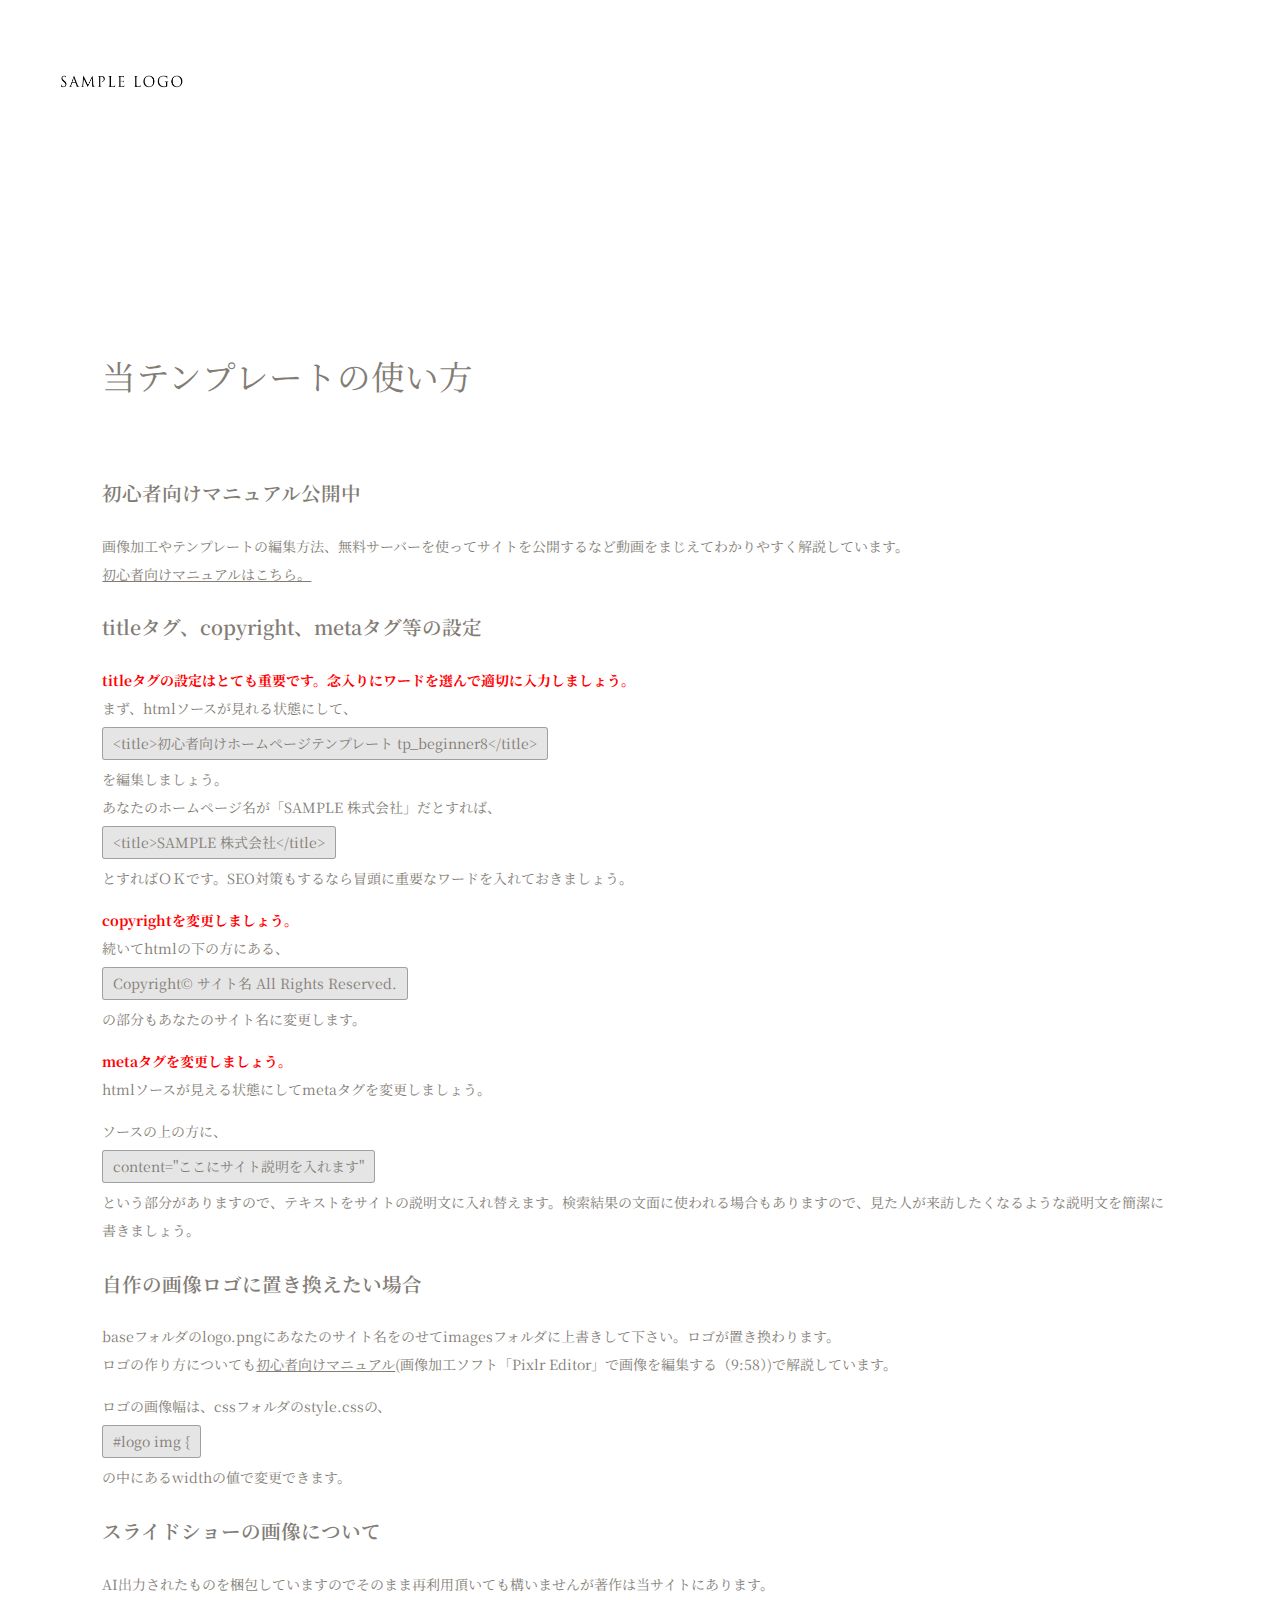
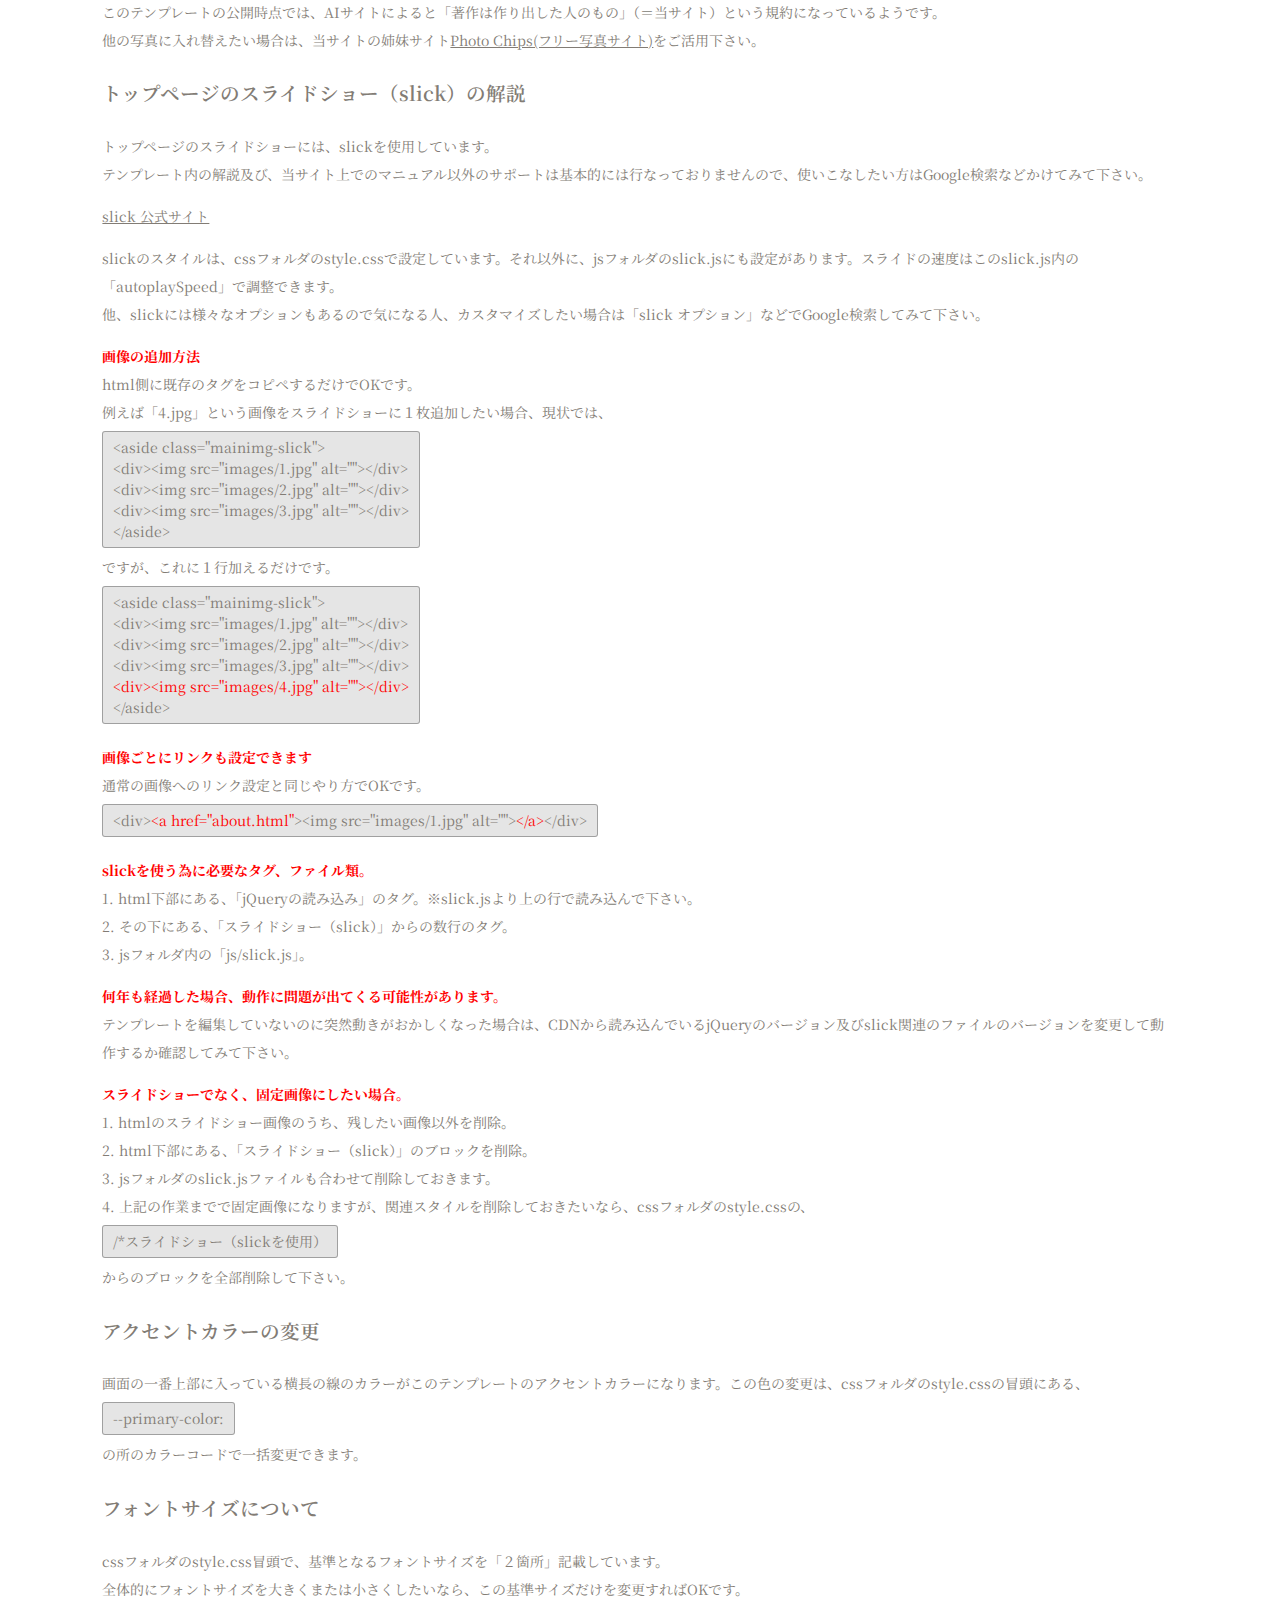
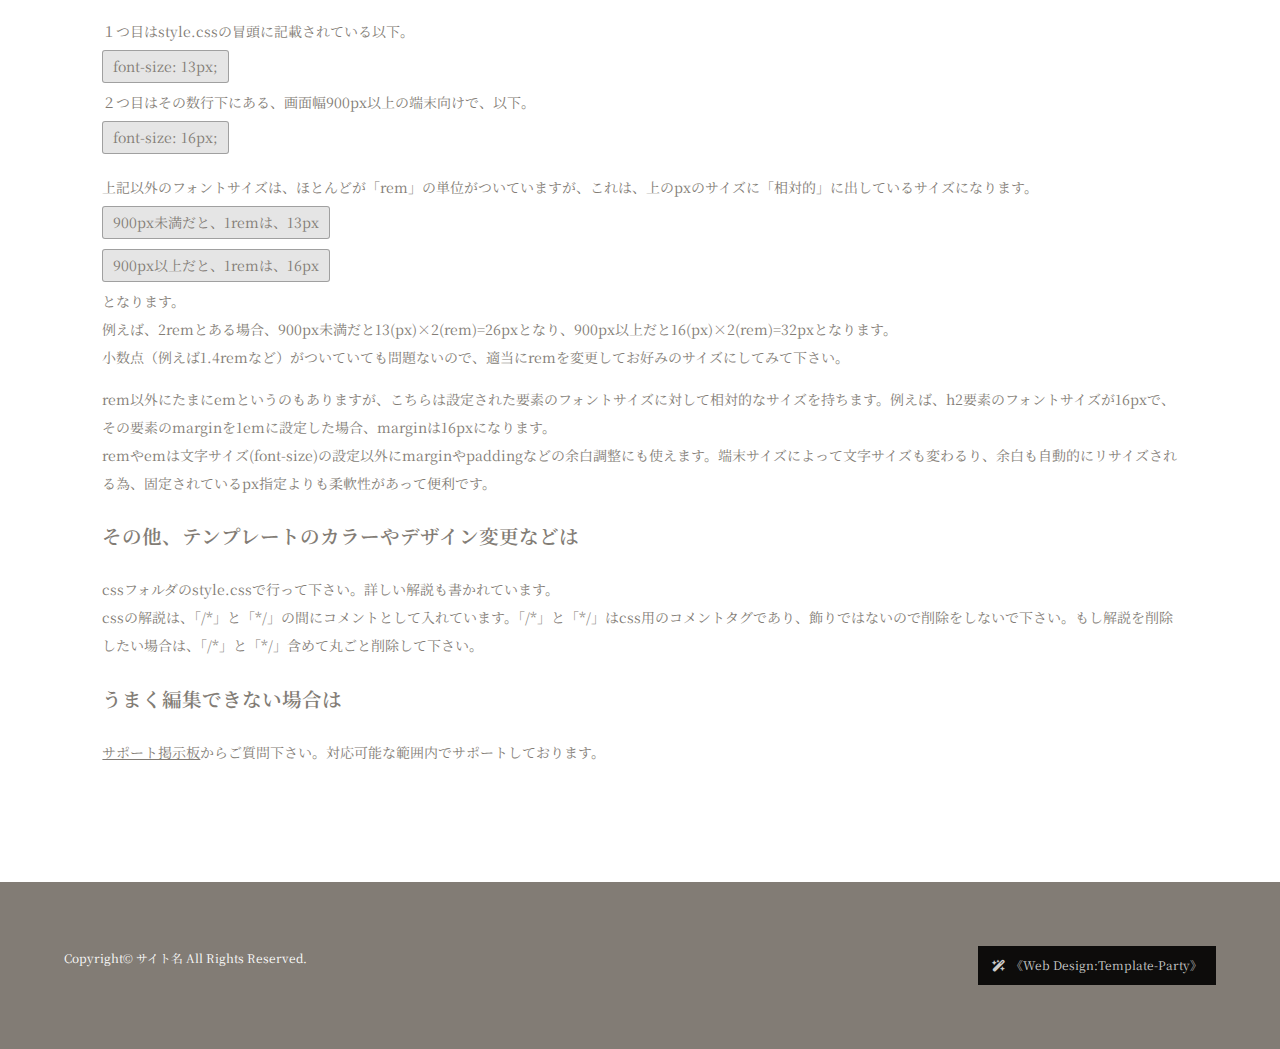
<file: about.html>
<!DOCTYPE html>
<html lang="ja">
<head>
<meta charset="UTF-8">
<title>初心者向けホームページテンプレート tp_beginner8</title>
<meta name="viewport" content="width=device-width, initial-scale=1">
<meta name="description" content="ここにサイト説明を入れます">
<link rel="stylesheet" href="css/style.css">
</head>

<body>

<div id="container">

<div id="contents">

<header>
<h1 id="logo"><a href="index.html"><img src="images/logo.png" alt="SAMPLE LOGO"></a></h1>
</header>

<div id="menubar">
<nav>
<ul>
<li><a href="index.html">ホーム</a></li>
<li><a href="greeting.html">ご挨拶</a></li>
<li><a href="menu.html">園の紹介</a></li>
<li><a href="access.html">アクセス</a></li>
</ul>
</nav>
</div>
<!--/#menubar-->

<main>

<section>

<h2>当テンプレートの使い方</h2>

<h3>初心者向けマニュアル公開中</h3>
<p>画像加工やテンプレートの編集方法、無料サーバーを使ってサイトを公開するなど動画をまじえてわかりやすく解説しています。<br>
<a href="https://template-party.com/file/" target="_blank">初心者向けマニュアルはこちら。</a></p>

<h3>titleタグ、copyright、metaタグ等の設定</h3>
<p><strong class="color-check">titleタグの設定はとても重要です。念入りにワードを選んで適切に入力しましょう。</strong><br>
まず、htmlソースが見れる状態にして、<br>
<span class="look">&lt;title&gt;初心者向けホームページテンプレート tp_beginner8&lt;/title&gt;</span><br>
を編集しましょう。<br>
あなたのホームページ名が「SAMPLE 株式会社」だとすれば、<br>
<span class="look">&lt;title&gt;SAMPLE 株式会社&lt;/title&gt;</span><br>
とすればＯＫです。SEO対策もするなら冒頭に重要なワードを入れておきましょう。</p>
<p><strong class="color-check">copyrightを変更しましょう。</strong><br>
続いてhtmlの下の方にある、<br>
<span class="look">Copyright&copy; サイト名 All Rights Reserved.</span><br>
の部分もあなたのサイト名に変更します。</p>
<p><strong class="color-check">metaタグを変更しましょう。</strong><br>
htmlソースが見える状態にしてmetaタグを変更しましょう。</p>
<p>ソースの上の方に、<br>
<span class="look">content=&quot;ここにサイト説明を入れます&quot;</span><br>
という部分がありますので、テキストをサイトの説明文に入れ替えます。検索結果の文面に使われる場合もありますので、見た人が来訪したくなるような説明文を簡潔に書きましょう。</p>

<h3>自作の画像ロゴに置き換えたい場合</h3>
<p>baseフォルダのlogo.pngにあなたのサイト名をのせてimagesフォルダに上書きして下さい。ロゴが置き換わります。<br>
ロゴの作り方についても<a href="https://template-party.com/file/" target="_blank">初心者向けマニュアル</a>(画像加工ソフト「Pixlr Editor」で画像を編集する（9:58）)で解説しています。</p>
<p>ロゴの画像幅は、cssフォルダのstyle.cssの、<br>
<span class="look">#logo img {</span><br>
の中にあるwidthの値で変更できます。</p>

<h3>スライドショーの画像について</h3>
<p>AI出力されたものを梱包していますのでそのまま再利用頂いても構いませんが著作は当サイトにあります。<br>
このテンプレートの公開時点では、AIサイトによると「著作は作り出した人のもの」（＝当サイト）という規約になっているようです。<br>
他の写真に入れ替えたい場合は、当サイトの姉妹サイト<a href="https://photo-chips.com/" target="_blank">Photo Chips(フリー写真サイト)</a>をご活用下さい。</p>

<h3>トップページのスライドショー（slick）の解説</h3>
<p>トップページのスライドショーには、slickを使用しています。<br>
テンプレート内の解説及び、当サイト上でのマニュアル以外のサポートは基本的には行なっておりませんので、使いこなしたい方はGoogle検索などかけてみて下さい。</p>
<p><a href="https://kenwheeler.github.io/slick/" target="_blank">slick 公式サイト</a></p>
<p>slickのスタイルは、cssフォルダのstyle.cssで設定しています。それ以外に、jsフォルダのslick.jsにも設定があります。スライドの速度はこのslick.js内の「autoplaySpeed」で調整できます。<br>
他、slickには様々なオプションもあるので気になる人、カスタマイズしたい場合は「slick オプション」などでGoogle検索してみて下さい。</p>
<p><strong class="color-check">画像の追加方法</strong><br>
html側に既存のタグをコピペするだけでOKです。<br>
例えば「4.jpg」という画像をスライドショーに１枚追加したい場合、現状では、<br>
<span class="look">&lt;aside class=&quot;mainimg-slick&quot;&gt;<br>
&lt;div&gt;&lt;img src=&quot;images/1.jpg&quot; alt=&quot;&quot;&gt;&lt;/div&gt;<br>
&lt;div&gt;&lt;img src=&quot;images/2.jpg&quot; alt=&quot;&quot;&gt;&lt;/div&gt;<br>
&lt;div&gt;&lt;img src=&quot;images/3.jpg&quot; alt=&quot;&quot;&gt;&lt;/div&gt;<br>
&lt;/aside&gt;</span><br>
ですが、これに１行加えるだけです。<br>
<span class="look">&lt;aside class=&quot;mainimg-slick&quot;&gt;<br>
&lt;div&gt;&lt;img src=&quot;images/1.jpg&quot; alt=&quot;&quot;&gt;&lt;/div&gt;<br>
&lt;div&gt;&lt;img src=&quot;images/2.jpg&quot; alt=&quot;&quot;&gt;&lt;/div&gt;<br>
&lt;div&gt;&lt;img src=&quot;images/3.jpg&quot; alt=&quot;&quot;&gt;&lt;/div&gt;<br>
<span class="color-check">&lt;div&gt;&lt;img src=&quot;images/4.jpg&quot; alt=&quot;&quot;&gt;&lt;/div&gt;</span><br>
&lt;/aside&gt;</span></p>
<p><strong class="color-check">画像ごとにリンクも設定できます</strong><br>
通常の画像へのリンク設定と同じやり方でOKです。<br>
<span class="look">&lt;div&gt;<span class="color-check">&lt;a href=&quot;about.html&quot;</span>&gt;&lt;img src=&quot;images/1.jpg&quot; alt=&quot;&quot;&gt;<span class="color-check">&lt;/a&gt;</span>&lt;/div&gt;</span><br>
</p>
<p><strong class="color-check">slickを使う為に必要なタグ、ファイル類。</strong><br>
1. html下部にある、「jQueryの読み込み」のタグ。※slick.jsより上の行で読み込んで下さい。<br>
2. その下にある、「スライドショー（slick）」からの数行のタグ。<br>
3. jsフォルダ内の「js/slick.js」。</p>
<p><strong class="color-check">何年も経過した場合、動作に問題が出てくる可能性があります。</strong><br>
テンプレートを編集していないのに突然動きがおかしくなった場合は、CDNから読み込んでいるjQueryのバージョン及びslick関連のファイルのバージョンを変更して動作するか確認してみて下さい。</p>
<p><strong class="color-check">スライドショーでなく、固定画像にしたい場合。</strong><br>
1. htmlのスライドショー画像のうち、残したい画像以外を削除。<br>
2. html下部にある、「スライドショー（slick）」のブロックを削除。<br>
3. jsフォルダのslick.jsファイルも合わせて削除しておきます。<br>
4. 上記の作業までで固定画像になりますが、関連スタイルを削除しておきたいなら、cssフォルダのstyle.cssの、<br>
<span class="look">/*スライドショー（slickを使用）</span><br>
からのブロックを全部削除して下さい。</p>

<h3>アクセントカラーの変更</h3>
<p>画面の一番上部に入っている横長の線のカラーがこのテンプレートのアクセントカラーになります。この色の変更は、cssフォルダのstyle.cssの冒頭にある、<br>
<span class="look">--primary-color:</span><br>
の所のカラーコードで一括変更できます。</p>

<h3>フォントサイズについて</h3>
<p>cssフォルダのstyle.css冒頭で、基準となるフォントサイズを「２箇所」記載しています。<br>
全体的にフォントサイズを大きくまたは小さくしたいなら、この基準サイズだけを変更すればOKです。</p>
<p>１つ目はstyle.cssの冒頭に記載されている以下。<br>
<span class="look">font-size: 13px;</span><br>
２つ目はその数行下にある、画面幅900px以上の端末向けで、以下。<br>
<span class="look">font-size: 16px;</span></p>
<p>上記以外のフォントサイズは、ほとんどが「rem」の単位がついていますが、これは、上のpxのサイズに「相対的」に出しているサイズになります。<br>
<span class="look">900px未満だと、1remは、13px</span><br>
<span class="look">900px以上だと、1remは、16px</span><br>
となります。<br>
例えば、2remとある場合、900px未満だと13(px)×2(rem)=26pxとなり、900px以上だと16(px)×2(rem)=32pxとなります。<br>
小数点（例えば1.4remなど）がついていても問題ないので、適当にremを変更してお好みのサイズにしてみて下さい。</p>
<p>rem以外にたまにemというのもありますが、こちらは設定された要素のフォントサイズに対して相対的なサイズを持ちます。例えば、h2要素のフォントサイズが16pxで、その要素のmarginを1emに設定した場合、marginは16pxになります。<br>
remやemは文字サイズ(font-size)の設定以外にmarginやpaddingなどの余白調整にも使えます。端末サイズによって文字サイズも変わるり、余白も自動的にリサイズされる為、固定されているpx指定よりも柔軟性があって便利です。</p>

<h3>その他、テンプレートのカラーやデザイン変更などは</h3>
<p>cssフォルダのstyle.cssで行って下さい。詳しい解説も書かれています。<br>
cssの解説は、「<span class="color1">/*</span>」と「<span class="color1">*/</span>」の間にコメントとして入れています。「<span class="color1">/*</span>」と「<span class="color1">*/</span>」はcss用のコメントタグであり、飾りではないので削除をしないで下さい。もし解説を削除したい場合は、「<span class="color1">/*</span>」と「<span class="color1">*/</span>」含めて丸ごと削除して下さい。</p>

<h3>うまく編集できない場合は</h3>
<p><a href="https://template-party.com/bbs/">サポート掲示板</a>からご質問下さい。対応可能な範囲内でサポートしております。</p>

</section>

</main>

</div>
<!--/#contents-->

<footer>
<small>Copyright&copy; <a href="index.html">サイト名</a> All Rights Reserved.</small>
<span class="pr"><a href="https://template-party.com/" target="_blank">《Web Design:Template-Party》</a></span>
</footer>

<!--ページの上部へ戻るボタン-->
<div class="pagetop"><a href="#"><i class="fas fa-angle-double-up"></i></a></div>

</div>
<!--/#container-->

<!--jQueryの読み込み-->
<script src="https://ajax.googleapis.com/ajax/libs/jquery/3.6.0/jquery.min.js"></script>

<!--このテンプレート専用のスクリプト-->
<script src="js/main.js"></script>

</body>
</html>
</file>
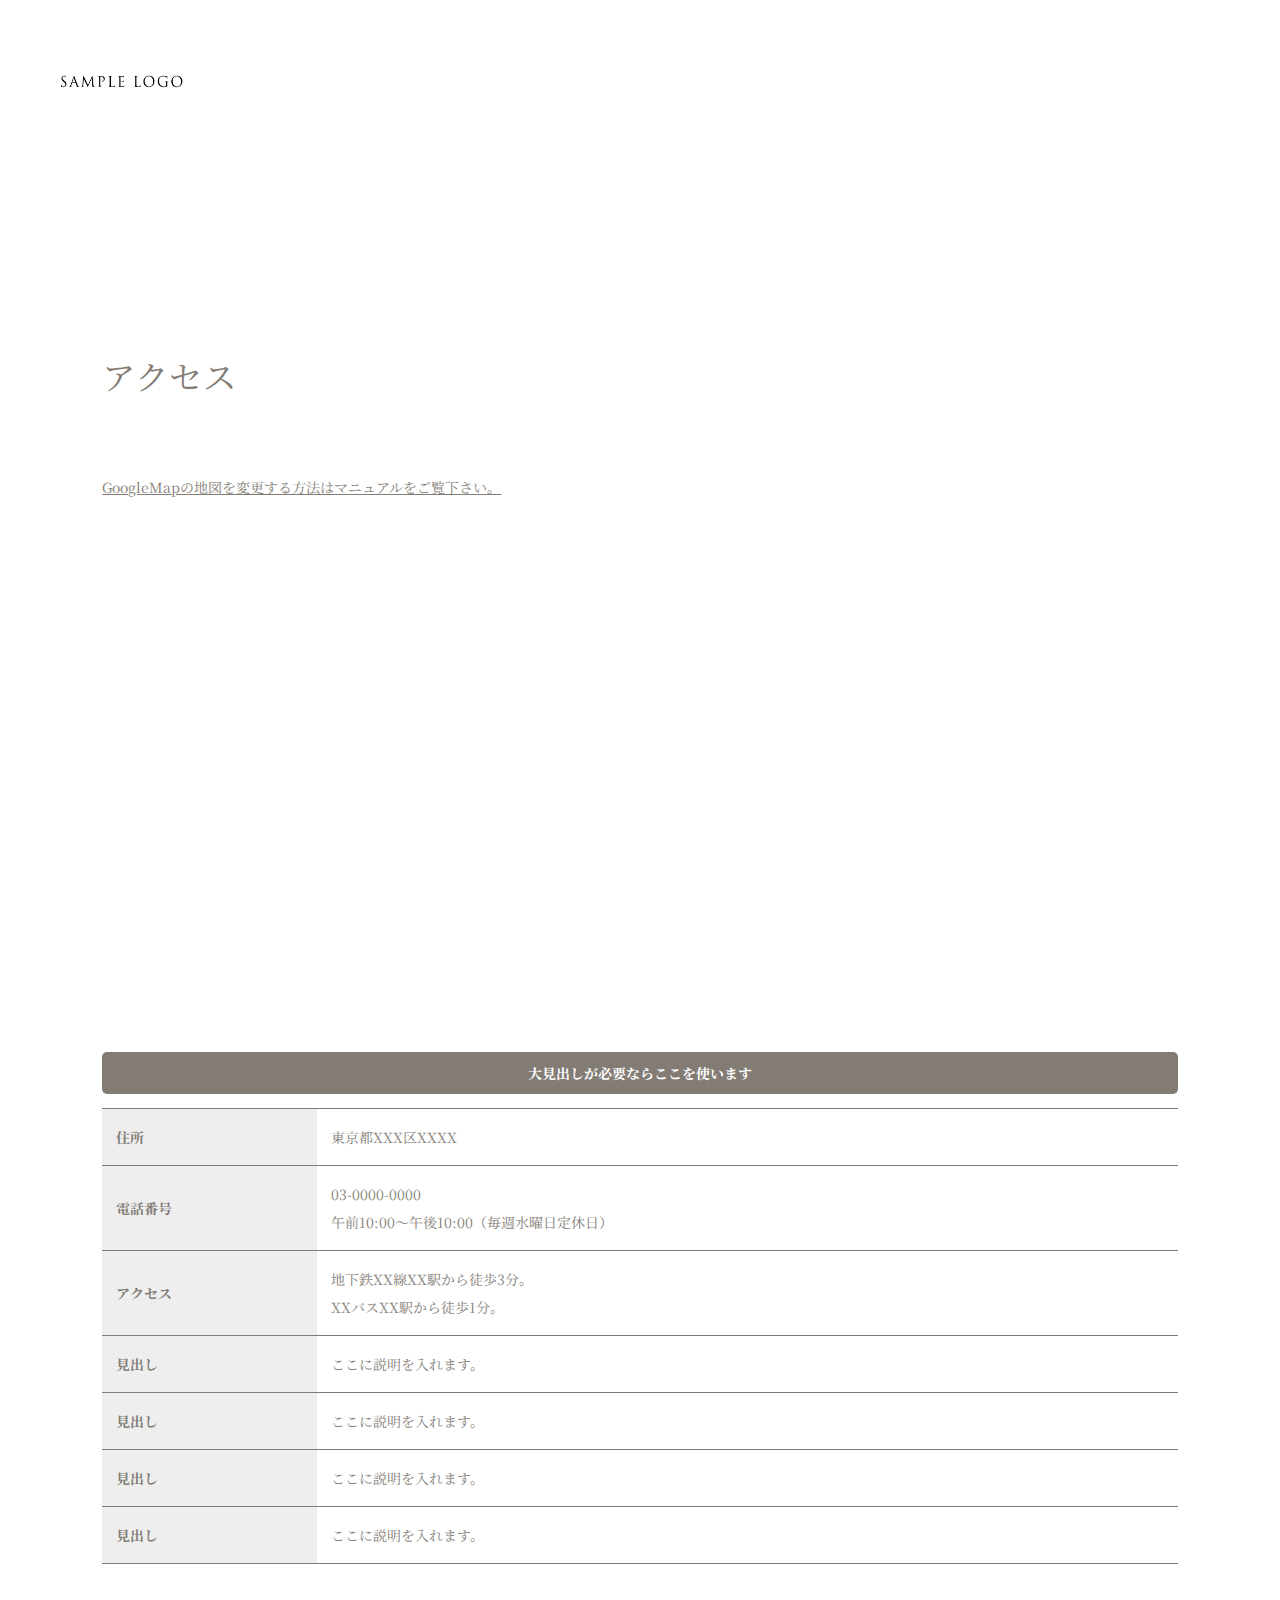
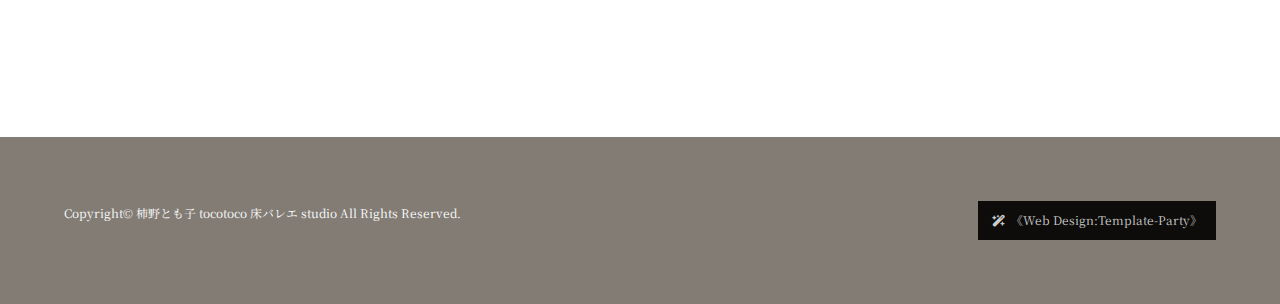
<file: access.html>
<!DOCTYPE html>
<html lang="ja">
<head>
<meta charset="UTF-8">
<title>柿野とも子 tocotoco 床バレエ studio / アクセス</title>
<meta name="viewport" content="width=device-width, initial-scale=1">
<meta name="description" content="tocotoco 床バレエ studioは、岡崎市・安城市・豊田市・日進市とでのスタジオレッスン、zoomでのレッスンを行ってます。教室名「tocotoco」は、床(とこ)と、名前のとも子から生まれました。世の中の女性を、パリジェンヌのように美しく、健康的にココロとカラダを整え、綺麗な身体づくりがサポート出来たらと思っています。">
<link rel="stylesheet" href="css/style.css">
</head>

<body>

<div id="container">

<div id="contents">

<header>
<h1 id="logo"><a href="index.html"><img src="images/logo.png" alt="SAMPLE LOGO"></a></h1>
</header>

<div id="menubar">
<nav>
<ul>
<li><a href="index.html">ホーム</a></li>
<li><a href="greeting.html">ご挨拶</a></li>
<li><a href="menu.html">レッスン風景</a></li>
<li><a href="access.html">アクセス</a></li>
</ul>
</nav>
</div>
<!--/#menubar-->

<main>

<section>

<h2>アクセス</h2>

<p><a href="https://template-party.com/file/pickup_googlemap.html">GoogleMapの地図を変更する方法はマニュアルをご覧下さい。</a></p>

<div class="iframe-box">
<iframe src="https://www.google.com/maps/embed?pb=!1m14!1m8!1m3!1d204.1853379341874!2d137.2788503903437!3d35.0325953066017!3m2!1i1024!2i768!4f13.1!3m3!1m2!1s0x6004a58feb30e065%3A0x1127492db99c35de!2sAiRe%20Mariposa%20flamenco%20studio!5e0!3m2!1sja!2sjp!4v1754740367497!5m2!1sja!2sjp" frameborder="0" style="border:0" allowfullscreen></iframe>
</div>

<table class="ta1">
<caption>大見出しが必要ならここを使います</caption>
<tr>
<th>住所</th>
<td>東京都XXX区XXXX</td>
</tr>
<tr>
<th>電話番号</th>
<td>03-0000-0000<br>
午前10:00〜午後10:00（毎週水曜日定休日）</td>
</tr>
<tr>
<th>アクセス</th>
<td>地下鉄XX線XX駅から徒歩3分。<br>
XXバスXX駅から徒歩1分。</td>
</tr>
<tr>
<th>見出し</th>
<td>ここに説明を入れます。</td>
</tr>
<tr>
<th>見出し</th>
<td>ここに説明を入れます。</td>
</tr>
<tr>
<th>見出し</th>
<td>ここに説明を入れます。</td>
</tr>
<tr>
<th>見出し</th>
<td>ここに説明を入れます。</td>
</tr>
</table>

</section>

</main>

</div>
<!--/#contents-->

<footer>
<small>Copyright&copy; <a href="index.html">柿野とも子 tocotoco 床バレエ studio</a> All Rights Reserved.</small>
<span class="pr"><a href="https://template-party.com/" target="_blank">《Web Design:Template-Party》</a></span>
</footer>

<!--ページの上部へ戻るボタン-->
<div class="pagetop"><a href="#"><i class="fas fa-angle-double-up"></i></a></div>

</div>
<!--/#container-->

<!--jQueryの読み込み-->
<script src="https://ajax.googleapis.com/ajax/libs/jquery/3.6.0/jquery.min.js"></script>

<!--このテンプレート専用のスクリプト-->
<script src="js/main.js"></script>

</body>
</html>
</file>
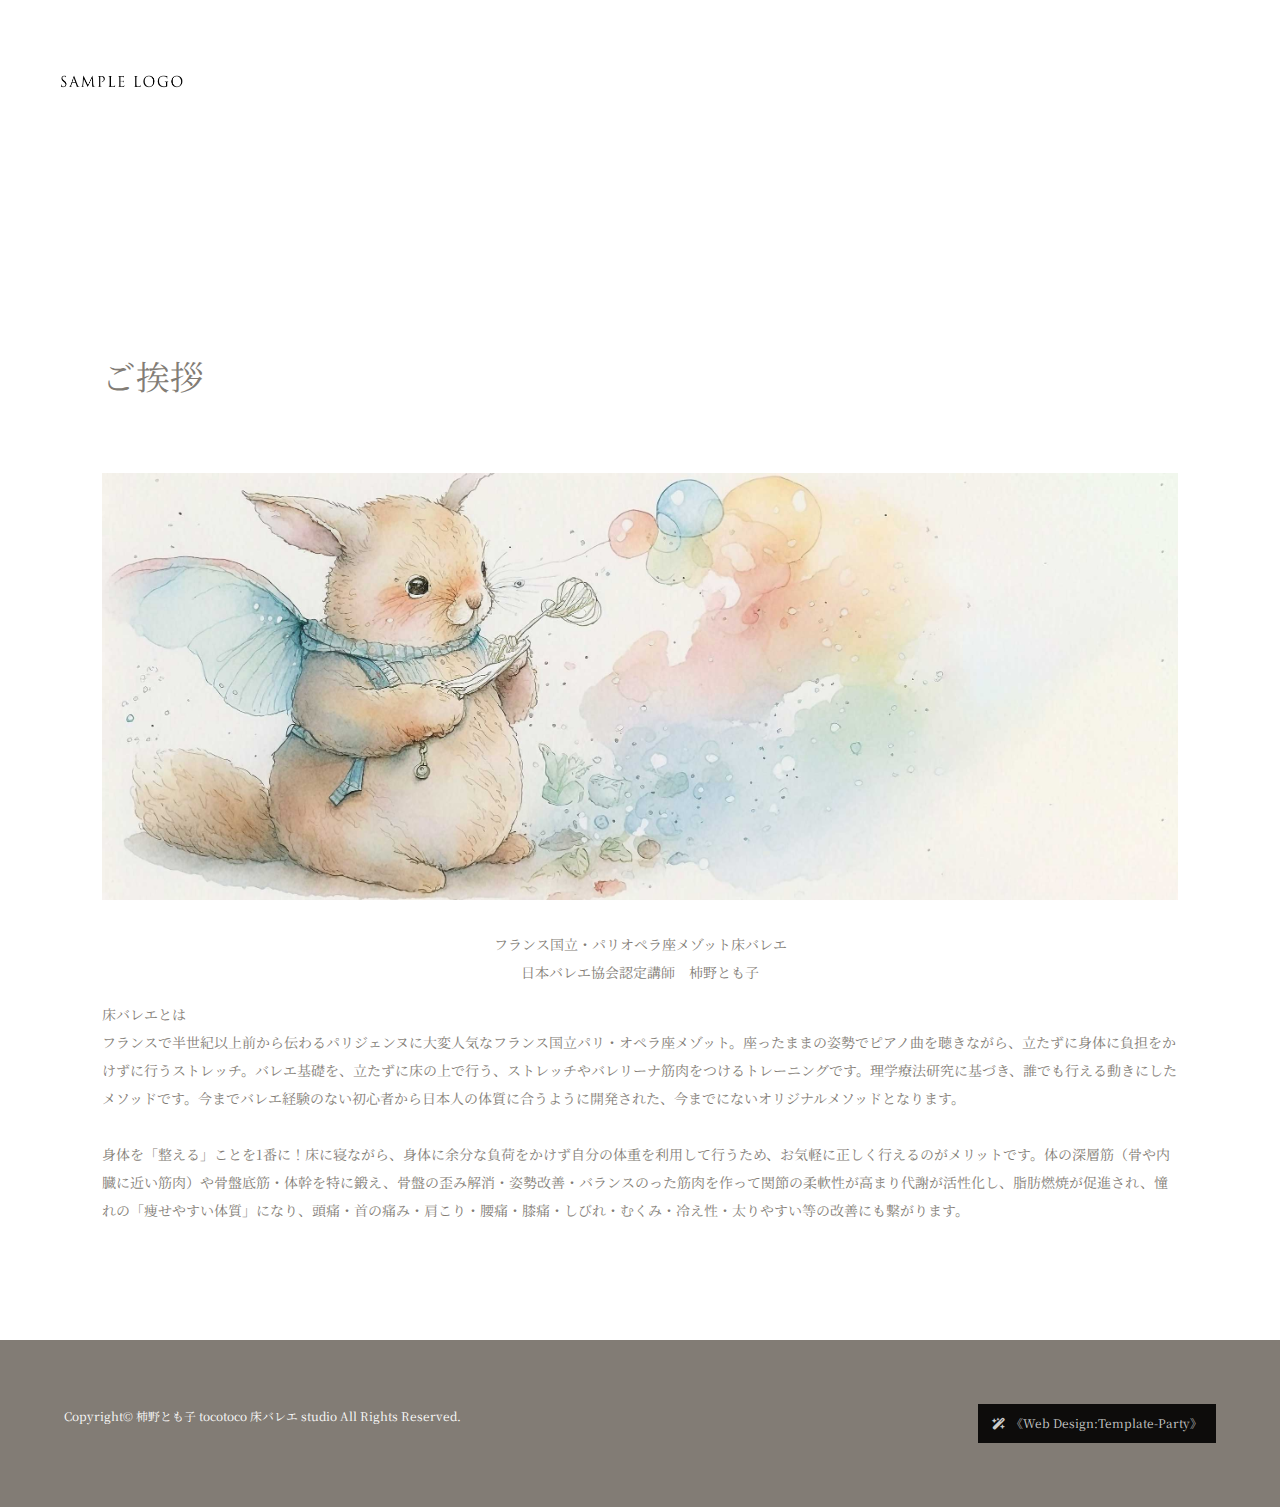
<file: greeting.html>
<!DOCTYPE html>
<html lang="ja">
<head>
<meta charset="UTF-8">
<title>柿野とも子 tocotoco 床バレエ studio / ご挨拶</title>
<meta name="viewport" content="width=device-width, initial-scale=1">
<meta name="description" content="tocotoco 床バレエ studioは、岡崎市・安城市・豊田市・日進市とでのスタジオレッスン、zoomでのレッスンを行ってます。教室名「tocotoco」は、床(とこ)と、名前のとも子から生まれました。世の中の女性を、パリジェンヌのように美しく、健康的にココロとカラダを整え、綺麗な身体づくりがサポート出来たらと思っています。">
<link rel="stylesheet" href="css/style.css">
</head>

<body>

<div id="container">

<div id="contents">

<header>
<h1 id="logo"><a href="index.html"><img src="images/logo.png" alt="SAMPLE LOGO"></a></h1>
</header>

<div id="menubar">
<nav>
<ul>
<li><a href="index.html">ホーム</a></li>
<li><a href="greeting.html">ご挨拶</a></li>
<li><a href="menu.html">レッスン風景</a></li>
<li><a href="access.html">アクセス</a></li>
</ul>
</nav>
</div>
<!--/#menubar-->

<main>

<section>

<h2>ご挨拶</h2>

<div class="mb30"><img src="images/greeting.jpg" alt=""></div>

<p class="c">フランス国立・パリオペラ座メゾット床バレエ<br>
日本バレエ協会認定講師　柿野とも子<br>
</p>
<p class="l">床バレエとは<br>
フランスで半世紀以上前から伝わるパリジェンヌに大変人気なフランス国立パリ・オペラ座メゾット。座ったままの姿勢でピアノ曲を聴きながら、立たずに身体に負担をかけずに行うストレッチ。バレエ基礎を、立たずに床の上で行う、ストレッチやバレリーナ筋肉をつけるトレーニングです。理学療法研究に基づき、誰でも行える動きにしたメソッドです。今までバレエ経験のない初心者から日本人の体質に合うように開発された、今までにないオリジナルメソッドとなります。<br>
<br>
身体を「整える」ことを1番に！床に寝ながら、身体に余分な負荷をかけず自分の体重を利用して行うため、お気軽に正しく行えるのがメリットです。体の深層筋（骨や内臓に近い筋肉）や骨盤底筋・体幹を特に鍛え、骨盤の歪み解消・姿勢改善・バランスのった筋肉を作って関節の柔軟性が高まり代謝が活性化し、脂肪燃焼が促進され、憧れの「痩せやすい体質」になり、頭痛・首の痛み・肩こり・腰痛・膝痛・しびれ・むくみ・冷え性・太りやすい等の改善にも繋がります。
</p>

</section>

</main>

</div>
<!--/#contents-->

<footer>
<small>Copyright&copy; <a href="index.html">柿野とも子 tocotoco 床バレエ studio</a> All Rights Reserved.</small>
<span class="pr"><a href="https://template-party.com/" target="_blank">《Web Design:Template-Party》</a></span>
</footer>

<!--ページの上部へ戻るボタン-->
<div class="pagetop"><a href="#"><i class="fas fa-angle-double-up"></i></a></div>

</div>
<!--/#container-->

<!--jQueryの読み込み-->
<script src="https://ajax.googleapis.com/ajax/libs/jquery/3.6.0/jquery.min.js"></script>

<!--このテンプレート専用のスクリプト-->
<script src="js/main.js"></script>

</body>
</html>
</file>
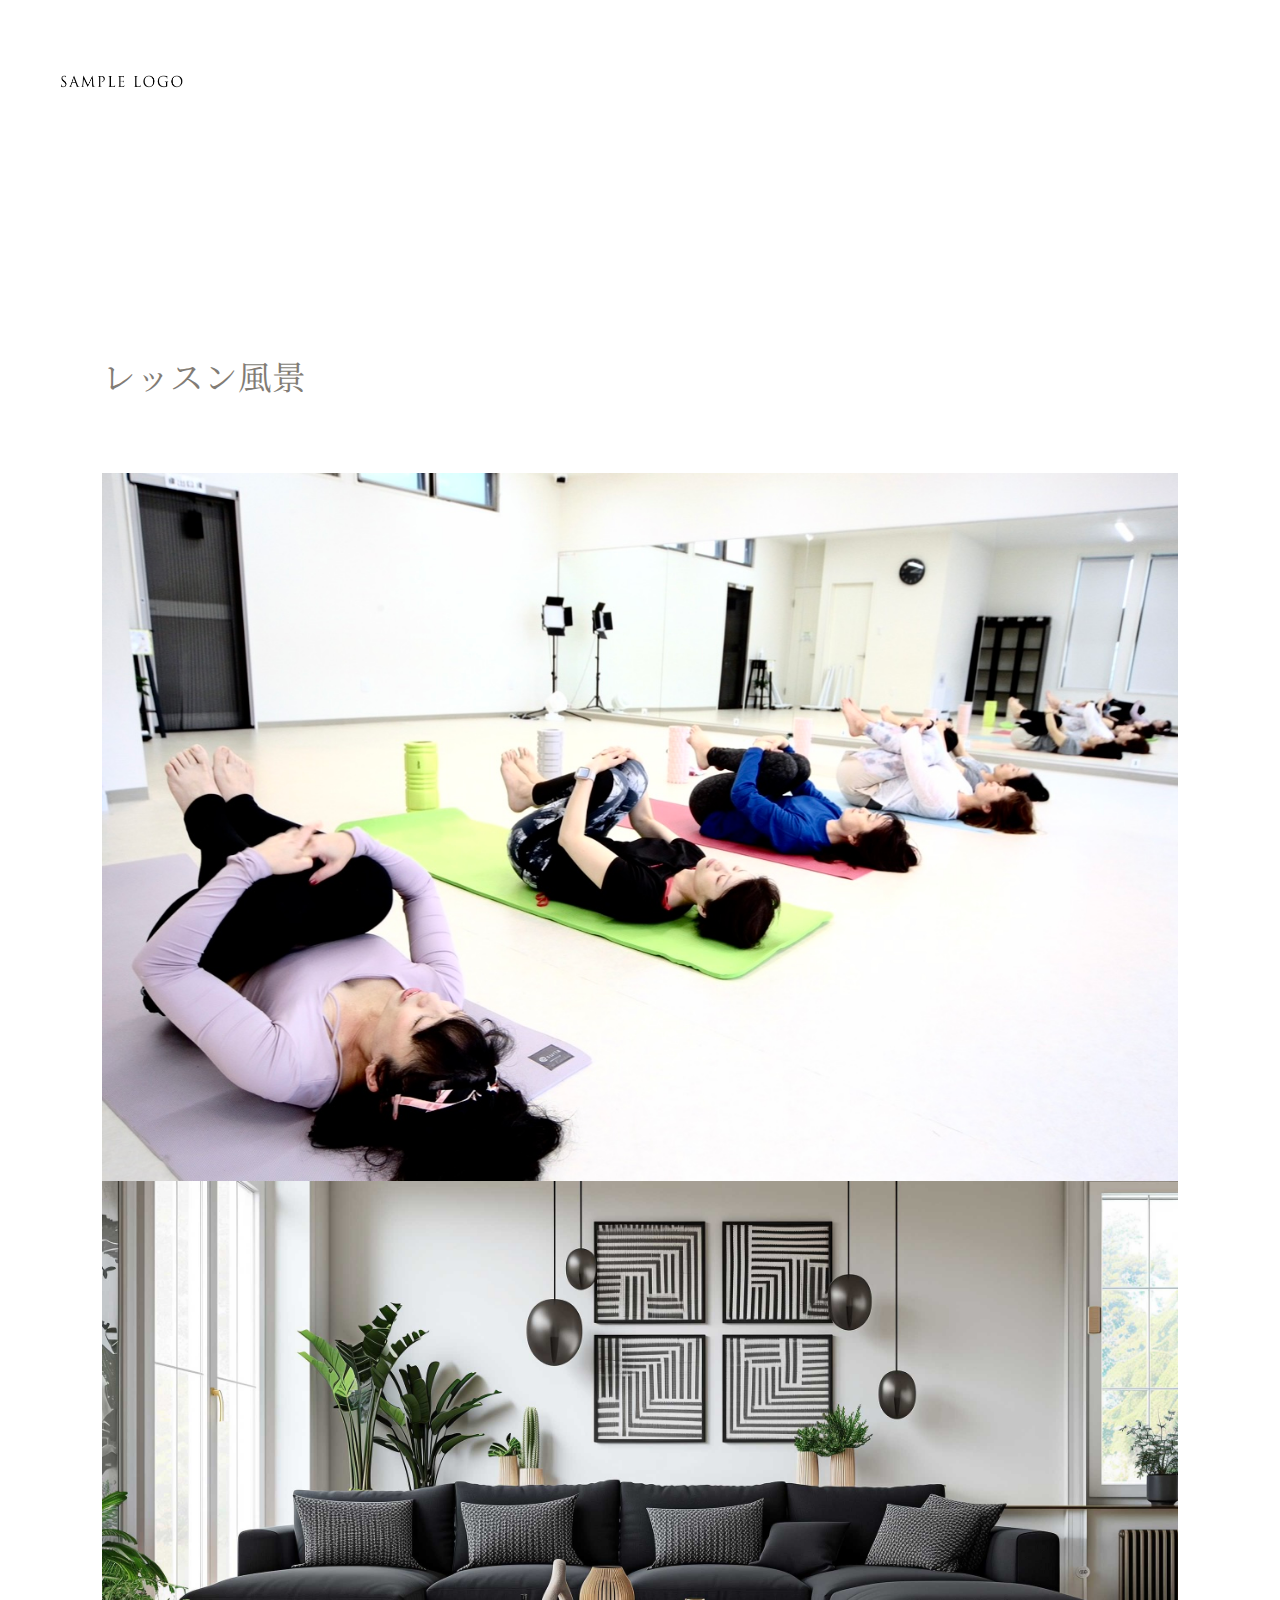
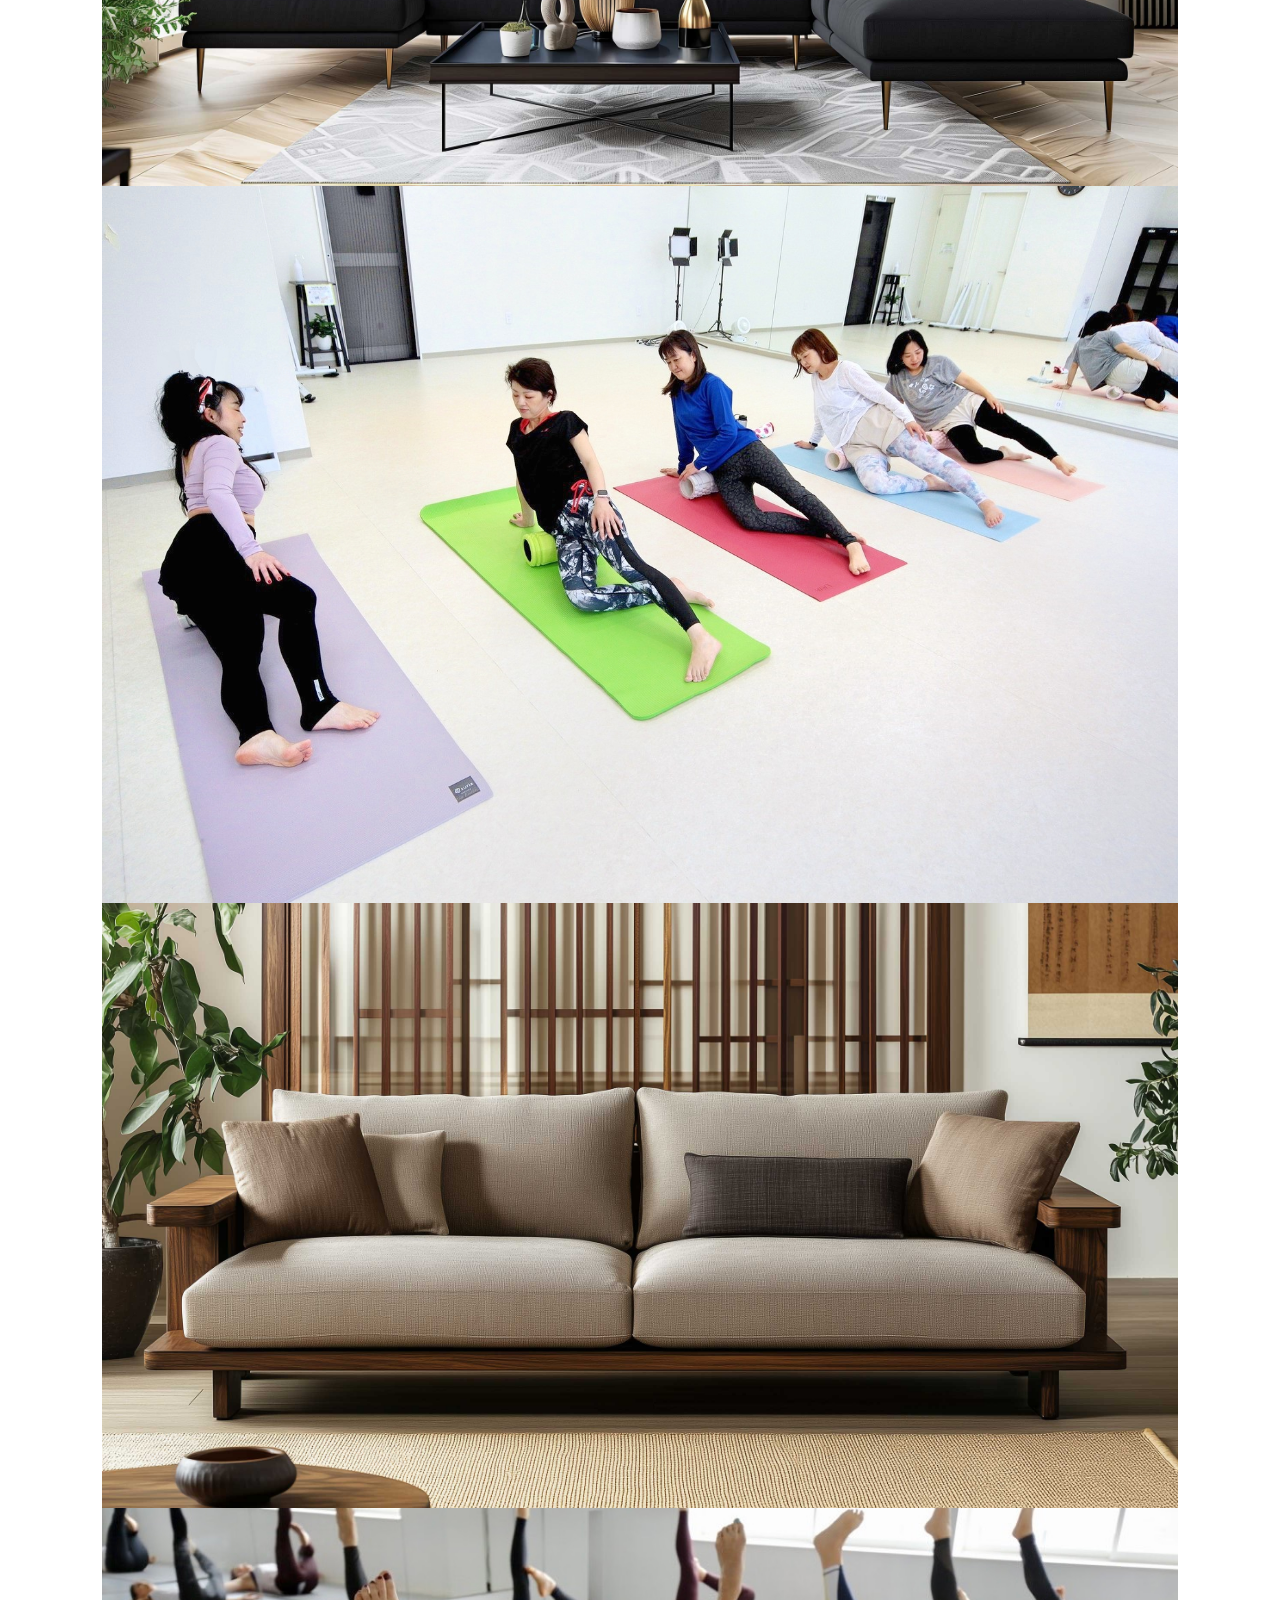
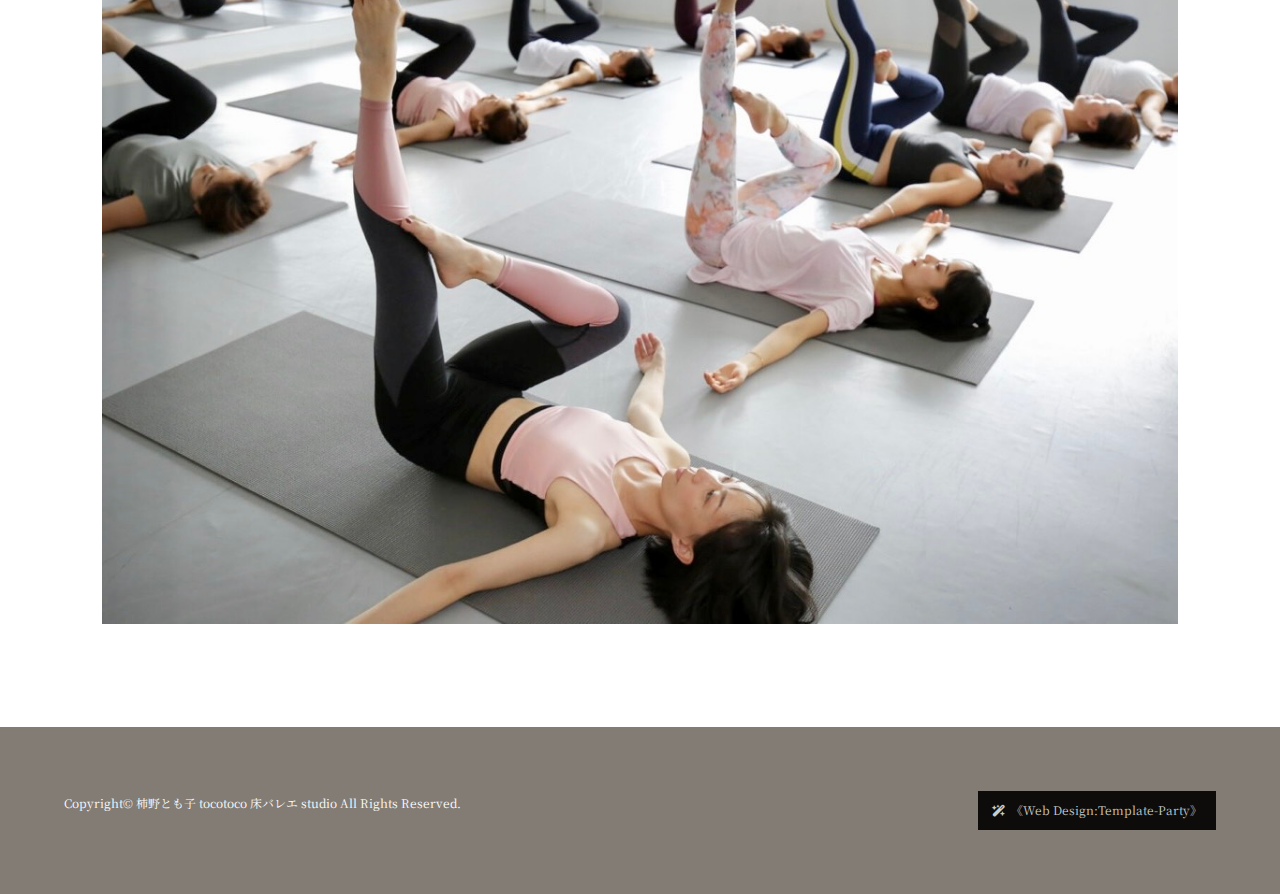
<file: menu.html>
<!DOCTYPE html>
<html lang="ja">
<head>
<meta charset="UTF-8">
<title>柿野とも子 tocotoco 床バレエ studio / レッスン風景</title>
<meta name="viewport" content="width=device-width, initial-scale=1">
<meta name="description" content="tocotoco 床バレエ studioは、岡崎市・安城市・豊田市・日進市とでのスタジオレッスン、zoomでのレッスンを行ってます。教室名「tocotoco」は、床(とこ)と、名前のとも子から生まれました。世の中の女性を、パリジェンヌのように美しく、健康的にココロとカラダを整え、綺麗な身体づくりがサポート出来たらと思っています。">
<link rel="stylesheet" href="css/style.css">
</head>

<body>

<div id="container">

<div id="contents">

<header>
<h1 id="logo"><a href="index.html"><img src="images/logo.png" alt="SAMPLE LOGO"></a></h1>
</header>

<div id="menubar">
<nav>
<ul>
<li><a href="index.html">ホーム</a></li>
<li><a href="greeting.html">ご挨拶</a></li>
<li><a href="menu.html">レッスン風景</a></li>
<li><a href="access.html">アクセス</a></li>
</ul>
</nav>
</div>
<!--/#menubar-->

<main>

<section>

<h2>レッスン風景</h2>

<div class="list-simple">
<figure><img src="images/1.jpg" alt=""></figure>
</div>

<div class="list-simple">
<figure><img src="images/2.jpg" alt=""></figure>
</div>

<div class="list-simple">
<figure><img src="images/3.jpg" alt=""></figure>
</div>

<div class="list-simple">
<figure><img src="images/4.jpg" alt=""></figure>
</div>

<div class="list-simple">
<figure><img src="images/5.jpg" alt=""></figure>
</div>

</section>

</main>

</div>
<!--/#contents-->

<footer>
<small>Copyright&copy; <a href="index.html">柿野とも子 tocotoco 床バレエ studio</a> All Rights Reserved.</small>
<span class="pr"><a href="https://template-party.com/" target="_blank">《Web Design:Template-Party》</a></span>
</footer>

<!--ページの上部へ戻るボタン-->
<div class="pagetop"><a href="#"><i class="fas fa-angle-double-up"></i></a></div>

</div>
<!--/#container-->

<!--jQueryの読み込み-->
<script src="https://ajax.googleapis.com/ajax/libs/jquery/3.6.0/jquery.min.js"></script>

<!--このテンプレート専用のスクリプト-->
<script src="js/main.js"></script>

</body>
</html>
</file>
<file: css/style.css>
@charset "utf-8";


/*Font Awesomeの読み込み
---------------------------------------------------------------------------*/
@import url("https://cdnjs.cloudflare.com/ajax/libs/font-awesome/6.5.2/css/all.min.css");


/*Google Fontsの読み込み
---------------------------------------------------------------------------*/
@import url('https://fonts.googleapis.com/css2?family=Noto+Serif+JP:wght@200..900&family=Yomogi&display=swap');


/*テンプレート専用cssファイルの読み込み
---------------------------------------------------------------------------*/
@import url("slide.css");
@import url("inview.css");


/*CSSカスタムプロパティ（サイト全体を一括管理する為の設定）
---------------------------------------------------------------------------*/
:root {
	--primary-color: #827C75;		/*テンプレートのメインまたはアクセントカラー*/
	--primary-inverse-color: #fff;	/*上のprimary-colorの対となる色*/
	
	--space-large: 8vw;			/*主に余白の一括管理用。画面幅100%＝100vwです。*/
	--space-small: 2vw;			/*主に余白の一括管理用。画面幅100%＝100vwです。*/
}


/*opa1のキーフレーム設定（汎用的）
---------------------------------------------------------------------------*/
@keyframes opa1 {
	0% {opacity: 0;}
	100% {opacity: 1;}
}


/*全体の設定
---------------------------------------------------------------------------*/
body * {box-sizing: border-box;}

html,body {
	font-size: 13px;	/*基準となるフォントサイズ*/
	height: 100%;
}

	/*画面幅1200px以上の追加指定*/
	@media screen and (min-width:1200px) {

	html, body {
		font-size: 14px;
	}

	}/*追加指定ここまで*/

	/*画面幅1600px以上の追加指定*/
	@media screen and (min-width:1600px) {

	html, body {
		font-size: 1vw;
	}

	}/*追加指定ここまで*/


body {
	margin: 0;padding:0;
	font-family: "Noto Serif JP", "Hiragino Mincho Pro", "ヒラギノ明朝 Pro W3", "HGS明朝E", "ＭＳ Ｐ明朝", "MS PMincho", serif;	/*フォント種類*/
	-webkit-text-size-adjust: none;
	background: #fff;	/*背景色*/
	color: var(--primary-color);		/*文字色。冒頭で指定しているprimary-colorを読み込みます。*/
	line-height: 2;		/*行間*/
}

/*リセット他*/
figure {margin: 0;}
dd {margin: 0;}
nav ul {list-style: none;}
nav,ul,li,ol {margin: 0;padding: 0;}
section li {margin-left: 1rem;}

/*table全般の設定*/
table {border-collapse:collapse;}

/*画像全般の設定*/
img {border: none;max-width: 100%;height: auto;vertical-align: middle;}

/*videoタグ*/
video {max-width: 100%;}

/*iframeタグ*/
iframe {width: 100%;}

/*input*/
input {font-size: 1rem;}

/*section*/
section {
	overflow-x: hidden;
	padding: var(--space-large);	
}


/*リンクテキスト全般の設定
---------------------------------------------------------------------------*/
a {
	color: inherit;
	transition: 0.3s;	/*hoverまでにかける時間。0.3秒。*/
}

/*マウスオン時*/
a:hover {
	text-decoration: none;	/*下線を消す*/
	opacity: 0.9;			/*色を90%だけ出す*/
}


/*container（サイト全体を囲むボックス）
---------------------------------------------------------------------------*/
#container {
	height: 100%;
	display: flex;
	flex-direction: column;
	justify-content: space-between;
}


/*header（ロゴが入った最上段のブロック）
---------------------------------------------------------------------------*/
/*ヘッダーブロック*/
header {
	flex-shrink: 0;
	display: flex;					/*flexボックスを使う指定*/
	align-items: center;			/*垂直揃えの指定。天地中央に配置されるように。*/
	justify-content: space-between;
	height: 60px;					/*ヘッダーの高さ*/
}

body:not(.home) header {
	margin-bottom: var(--space-large);
}

/*ロゴ画像*/
#logo img {display: block;}
#logo {
	margin: 0;padding: 0;
	width: 10vw;	/*ロゴの幅*/
	position: relative;z-index: 1;
	left: 4.5vw;	/*左からの配置場所*/
	top: 4vw;		/*上からの配置場所*/
}

	/*画面幅500px以下の追加指定*/
	@media screen and (max-width:500px) {
	
	#logo {
		top: 0;			/*上からの配置場所*/
		width: 60px;	/*ロゴの幅*/
	}

	}/*追加設定ここまで*/


/*ヘッダー内メニュー
---------------------------------------------------------------------------*/
/*900px未満では非表示*/
header nav ul {display: none;}

	/*画面幅900px以上の追加指定*/
	@media screen and (min-width:900px) {
		
	/*メニューブロック全体の設定*/
	header > nav > ul {
		margin-right: 10vw;	/*ハンバーガーアイコンに重ならないように余白*/
		display: flex;		/*横並びにする*/
	}

	/*メニュー１個あたりの設定*/
	header nav li a {
		display: block;text-decoration: none;
		font-size: 0.9rem;		/*文字サイズ90%*/
		padding: 0.5rem 1rem;	/*メニュー内の余白。上下、左右へ。*/
	}
	
	/*ドロップダウンメニュー冒頭の矢印アイコン*/
	header nav i {
		padding-right: 0.5rem;	/*右に空ける余白*/
	}

	}/*追加設定ここまで*/


/*ヘッダー内メニュー、開閉メニュー、共通のドロップダウン設定
---------------------------------------------------------------------------*/
header nav ul ul,
.small-screen #menubar ul ul {
	animation: opa1 0.5s 0.1s both;	/*0.1秒待機後、0.5秒かけてフェードイン表示*/
}


/*ヘッダー内メニューのドロップダウン
---------------------------------------------------------------------------*/
/*ドロップダウンメニューブロック全体*/
header nav ul ul {
	position: absolute;z-index: 100;
}

/*メニュー１個あたりの設定*/
header nav ul ul a {
	background: rgba(255,255,255,0.8);	/*背景色。255,255,255は白のことで0.8は色が80%出た状態。*/
	padding: 0.3em 1em;				/*上下、左右へのメニュー内の余白*/
	margin-top: 4px;				/*上に空けるスペース。ドロップダウン同士の隙間。*/
	border: 1px solid var(--primary-color);	/*枠線の幅、線種、varは色の指定で冒頭のparimary-colorを読み込みます。*/
}


/*メニューブロック初期設定
---------------------------------------------------------------------------*/
/*メニューをデフォルトで非表示*/
#menubar {display: none;}
#menubar ul {list-style: none;margin: 0;padding: 0;}
#menubar a {display: block;text-decoration: none;}

/*上で非表示にしたメニューを表示させる為の設定*/
.large-screen #menubar {display: block;}
.small-screen #menubar.display-block {display: block;}

/*3本バーをデフォルトで非表示*/
#menubar_hdr.display-none {display: none;}

/*ドロップダウンをデフォルトで非表示*/
.ddmenu_parent ul {display: none;}

/*ddmenuを指定しているメニューに矢印アイコンをつける設定*/
a.ddmenu::before {
	font-family: "Font Awesome 6 Free";	/*Font Awesomeを使う指示*/
	content: "\f078";		/*使いたいアイコン名（Font Awesome）をここで指定*/
	font-weight: bold;		/*この手の設定がないとアイコンが出ない場合があります*/
	margin-right: 0.5em;	/*アイコンとテキストとの間に空けるスペース*/
}


/*開閉メニュー
---------------------------------------------------------------------------*/
/*animation1のキーフレーム設定*/
@keyframes animation1 {
	0% {right: -100vw;}
	100% {right: 0px;}
}

/*メニューブロック設定*/
.small-screen #menubar.display-block {
	position: fixed;overflow: auto;z-index: 100;
	right: 0px;top: 0px;
	max-width: 800px;
	height: 100%;
	padding: 90px 10vw 50px;		/*ブロック内の余白。上、左右、下への順番。*/
	background: var(--primary-color);	/*背景色*/
	color: var(--primary-inverse-color);					/*文字色*/
	animation: animation1 0.2s both;		/*animation1を実行する。0.2sは0.2秒の事。*/
}

/*子メニューの設定*/
.small-screen #menubar ul ul {
	margin: 2rem;	/*外側に空けるスペース。２文字分。*/
}

/*メニュー１個あたりの設定*/
.small-screen #menubar nav ul li {
	border: 1px solid #fff;	/*枠線の幅、線種、色。*/
	margin: 1rem 0;			/*メニューの外側に空けるスペース。上下、左右への順番。*/
	border-radius: 5px;		/*角を丸くする指定*/
}
.small-screen #menubar a {
	color: inherit;
	padding: 1rem 2rem;	/*メニュー内の余白。上下、左右へ。*/
}


/*３本バー（ハンバーガー）アイコン設定
---------------------------------------------------------------------------*/
/*３本バーを囲むブロック*/
#menubar_hdr {
	animation: opa1 0.3s 0.5s both;
	position: fixed;z-index: 101;
	cursor: pointer;
	top: 0;		/*上からの配置場所*/
	right: calc(var(--space-small) + 5px);		/*右からの配置場所*/
	width: 60px;		/*幅*/
	height: 60px;		/*高さ。基本的にheaderの高さに合わせておけばOKです。*/
	padding: 20px 0;	/*ここの20pxの数字を変更すると2本のバーの上下間のバランス調整ができます*/
	display: flex;
	justify-content: center;
	align-items: center;
	transition: transform 0.5s;
	mix-blend-mode: exclusion;
}

/*マウスオン時だけmix-blend-modeを無効に*/
#menubar_hdr.ham {
	mix-blend-mode: normal;
}

/*バーの設定*/
#menubar_hdr div span {
	display: block;
	width: 100%;
	height: 1.5px;			/*線の太さ*/
	background-color: #fff;	/*本来は線の色なのですが、mix-blend-modeを使っているので背後の色に合わせて変動します。変動したくないなら#menubar_hdrのmix-blend-modeの行を削除して下さい。*/
	transition: all 0.5s ease-in-out;
	position: absolute;
}

/*以下変更不要*/
#menubar_hdr div {
	position: relative;width: 100%;height: 100%;
	display: flex;flex-direction: column;justify-content: space-between;
}
#menubar_hdr div span:nth-child(1) {top: 0;}
#menubar_hdr div span:nth-child(2) {bottom: 0;}
#menubar_hdr.ham div span:nth-child(1) {top: 50%;transform: translateY(-50%) rotate(45deg);}
#menubar_hdr.ham div span:nth-child(2) {top: 50%;transform: translateY(-50%) rotate(-45deg);}


/*画面右側の側面にある縦長ボタン（オンラインショップ）
---------------------------------------------------------------------------*/
#btn-special {padding: 0;margin: 0;}
#btn-special a {
	display: block;text-decoration: none;
	position: fixed;z-index: 100;
	right: 0px;	/*右からの配置場所*/
	top: 20vw;	/*上からの配置場所*/
	writing-mode: vertical-rl;
	text-orientation: upright;
	/*background: linear-gradient(#906f53, #6b5038);背景グラデーション*/
	background: linear-gradient(#ec9347, #d36b12);
	color: #f6ebd2;	/*文字色*/
	padding: 2rem 1rem;	/*上下、左右へのボタン内の余白*/
	border-radius: 3px 0px 0px 3px;	/*角を丸くする指示。左上、右上、右下、左下への順番。*/
	letter-spacing: 0.1em;	/*文字間隔を少しだけ広く*/
}

/*アイコンの下の余白*/
#btn-special i {padding-bottom: 1rem;}


/*main（メインコンテンツ）
---------------------------------------------------------------------------*/
main {
	flex: 1 0 auto;
	overflow-x: hidden;
	padding: 6vw 0 0;	/*上、左右、下への余白。画面幅100%＝100vwです。*/
}

/*h2見出し（共通）*/
main h2 {
	margin: 0;padding: 0;
	font-size: 2.4rem;		/*文字サイズ。240%。*/
	font-weight: normal;	/*h要素のデフォルトの太字を標準に*/
	margin-bottom: 5vw;		/*下にスペースを空ける*/
	display: flex;
	flex-direction: column-reverse;
	align-items: flex-start;
}
main h2.c {
	align-items: center;	/*見出しをセンタリングする場合*/
}

/*h2見出しのサブテキスト（sub-text）*/
main h2 span.sub-text {
	display: inline-block;
	border-top: 1px solid var(--primary-color);	/*上の線の幅、線種、varは色のことで冒頭のprimary-colorを読み込みます。*/
	font-size: 0.9rem;		/*文字サイズ80%*/
	opacity: 0.6;			/*透明度。色が60%出た状態。*/
	letter-spacing: 0.1rem;	/*文字間隔を少しだけ広く*/
	padding-top: 2rem;		/*上に空ける余白。ラインとの間の余白調整です。お好みで。*/
}

/*見出し上のラインを消すスタイル*/
main h2.no-line span.sub-text {
	border: none;
	padding-top: 0;
}

/*h3見出し（共通）*/
main h3 {
	font-weight: 600;
	font-size: 1.4rem;	/*文字サイズ140%*/
}


/*Google Map　レスポンシブにする為のものなので、基本的に編集不要です。
---------------------------------------------------------------------------*/
.iframe-box {
	width: 100%;
	height: 0;
	padding-top: 50%;	/*マップの高さを増やしたい場合は、ここの数値を上げてみて下さい。*/
	position: relative;
	overflow: hidden;
}
.iframe-box iframe {
	position: absolute;
	left: 0px;
	top: 0px;
	width: 100%;
	height: 100%;
}


/*フッター設定
---------------------------------------------------------------------------*/
footer a {color: inherit;text-decoration: none;}
footer small {font-size: 100%;}

footer {
	background: var(--primary-color);		/*背景色。冒頭のprimary-colorを読み込みます。*/
	color: var(--primary-inverse-color);	/*文字色。冒頭のprimary-inverse-colorを読み込みます。*/
	font-size: 0.85rem;	/*文字サイズ85%*/
	padding: 5vw;		/*余白*/
}

	/*画面幅600px以上の追加指定*/
	@media screen and (min-width:600px) {

	footer {
		display: flex;
		justify-content: space-between;
	}

	}/*追加指定ここまで*/



/*ロゴが入ったブロック*/
footer .image {
	width: 200px;	/*ボックス幅*/
	text-align: center;	/*中身をセンタリング*/
}

	/*画面幅500px以下の追加指定*/
	@media screen and (max-width:500px) {

	footer .image {
		width: auto;	/*ボックス幅*/
	}
	footer .image img {
		width: 80px;
	}

	}/*追加指定ここまで*/

/*ロゴ*/
footer .logo {
	opacity: 0.5;	/*透明度。色を50%だけ出す設定。全部出したいならこの１行は削除。*/
}

	/*画面幅600px以上の追加指定*/
	@media screen and (min-width:600px) {

	footer .text {
		display: flex;	/*CompanyとFollow Usを横並びにする*/
		gap: 5rem;	/*CompanyとFollow Usの間の余白。５文字分。*/
	}

	}/*追加指定ここまで*/


/*h4見出し（CompanyとFollow Usのテキスト部分*/
footer h4 {
	font-weight: 200;	/*太さを細くする*/
	font-size: 1.2rem;	/*文字サイズを120%*/
}

/*著作部分（※意図的に見えなくしたりしないで下さい。規約違反になります。）*/
.pr a {
	text-decoration: none;
	display: block;
	background: rgba(0,0,0,0.9);
	text-align: right;
	padding: 0.5rem 1rem;
	color: #ccc;
}
.pr a::before {
	font-family: "Font Awesome 6 Free";
	content: "\e2ca";
	font-weight: bold;
	margin-right: 0.5em;
}


/*フッター内にあるソーシャルメディアのアイコン
---------------------------------------------------------------------------*/
.icons {
	list-style: none;
	margin: 0;padding: 0;
	display: flex;
	align-self: center;
	gap: 1rem;	/*アイコン同士のマージン的な要素。１文字分。*/
}
.icons i {
	font-size: 30px;	/*アイコンサイズ*/
}


/*list-c2（お問い合わせ、オンラインショップ）
---------------------------------------------------------------------------*/
.list-c2 > a {
    text-decoration: none;
    display: block;
}

	/*画面幅600px以上の追加指定*/
	@media screen and (min-width:600px) {
	
	/*２つのボックスを囲むボックス*/
	.list-c2 {
		display: flex;	/*横並びにする*/
	}

	}/*追加指定ここまで*/


/*ボックス１個あたり*/
.list-c2 .list {
	text-align: center;
	position: relative;
	overflow-y: hidden;
	color: #fff;		/*文字色*/
	text-shadow: 0px 0px 10px rgba(0,0,0,0.6);	/*テキストの影。右へ、下へ、ぼかす量、0,0,0は黒のことで0.6は色が出た状態。*/
	padding: 5rem 2rem;	/*上下、左右へのボックス内の余白*/
	margin: 1rem 0;		/*上下、左右へのマージン*/
}

	/*画面幅600px以上の追加指定*/
	@media screen and (min-width:600px) {
	
	.list-c2 > * {
		flex: 1;
	}
	.list-c2 .list {
		margin: 0;
		display: flex;
		align-items: center;
		justify-content: center;
	}
	.list-c2 > a .list {
		height: 100%;
	}

	}/*追加指定ここまで*/


/*左側ボックスの背景*/
.list-c2 .list.image1 {
	background: url("../images/sample4.jpg") no-repeat center center / cover;
}
/*右側ボックスの背景*/
.list-c2 .list.image2 {
	background: url("../images/sample5.jpg") no-repeat center center / cover;
}

/*h4見出し*/
.list-c2 h4 {
	font-weight: 200;	/*細字にする*/
	line-height: 1.2;	/*行間を狭く*/
}

/*h4見出し内のメインテキスト（main-text）*/
.list-c2 h4 .main-text {
	display: block;
	font-size: 3rem;		/*文字サイズ。3倍。*/
	padding-top: 1.5rem;	/*上に空ける余白*/
	padding-bottom: 3rem;	/*下に空ける余白*/
}

	/*画面幅600px以上の追加指定*/
	@media screen and (min-width:600px) {

	.list-c2 h4 .main-text {
		font-size: 4rem;	/*文字サイズ。4倍。*/
	}

	}/*追加指定ここまで*/


/*h4見出し内のサブテキスト（sub-text）*/
.list-c2 h4 .sub-text {
	position: relative;
	padding: 0 5rem;	/*上下、左右への余白設定ですが、両サイドのラインの配置にも影響します。お好みで。*/
}
/*h4見出し内のサブテキストの左右のライン*/
.sub-text::before {left: 0;}
.sub-text::after {right: 0;}
.list-c2 h4 .sub-text::before,.list-c2 h4 .sub-text::after {
	content: "";
	position: absolute;
	top: 50%;
	width: 2rem;	/*線の長さ*/
	border-top: 1px solid #fff;	/*ラインの幅、線種、色*/
}

/*見出しの下の説明テキスト*/
.list-c2 .list .text {
	position: relative;z-index: 1;
	font-size: 0.85rem;	/*文字サイズ85%*/
}

/*マウスオン用のアニメーション*/
.list-c2 .list::before {
	content: "";position: absolute;top: 0;left: 0;width: 100%;height: 100%;
	background: rgba(0,0,0,0.6);		/*写真に重ねておく半透明の黒い色。0,0,0は黒のことで0.6は色が60%出た状態。*/
	transition: transform 0.3s 0.1s;	/*アニメーションの速度（0.3秒）と待機時間（0.1秒）。*/
}
.list-c2 .list:hover::before {
	transform: translateY(100%);	/*マウスオンで半透明の黒を枠外へ出す。-100%にすると逆に移動します。*/
}

/*ボックス内のボタン（.btn2）*/
.list-c2 .list .btn2 a {
	background: rgba(0,0,0,0.7);	/*背景色。0,0,0は黒のことで0.7は色が70%出た状態。*/
}

/*ボックス内のボタン（.btn3）*/
.list-c2 .list .btn1 a {
	text-shadow: none;	/*テキストの影を消す*/
}


/*お知らせブロック
---------------------------------------------------------------------------*/
/*ブロック全体*/
.new {
    display: grid;	/*gridを使う指定*/
    grid-template-columns: auto 1fr;	/*横並びの指定。日付とアイコン部分の幅は自動で、内容が入るブロックは残り幅一杯とる。*/
	max-width: 700px;	/*最大幅*/
	margin: 0 auto;
}

/*日付、記事（共通）*/
.new dt,.new dd {
	border-bottom: 1px solid rgba(0,0,0,0.1);	/*下線の幅、線種、0,0,0は黒のことで0.1は色が10%出た状態。*/
	padding-top: 2rem;				/*上の余白*/
	padding-bottom: 2rem;			/*下の余白*/
}

/*日付*/
.new dt {
	padding-right: 4rem;			/*右の余白*/
}


/*よく頂く質問ブロック
---------------------------------------------------------------------------*/
/*faqブロック全体*/
.faq {
	background: #5E5C5A;	/*背景色*/
	color: #fff;			/*文字色*/
	position: relative;
}

	/*画面幅600px以上の追加指定*/
	@media screen and (min-width:600px) {

	.faq {
		display: flex;
		flex-direction: row-reverse;	/*左右の並びをデフォルトと逆に*/
		justify-content: space-between;
	}

	}/*追加指定ここまで*/


/*faq内のh2見出し*/
.faq h2 {
	margin: 0;padding: 0;
	font-size: 2rem;	/*文字サイズを2倍*/
	font-weight: 200;	/*文字を細く*/
	letter-spacing: 0.4em;	/*文字間隔を広くする*/
}

	/*画面幅600px以上の追加指定*/
	@media screen and (min-width:600px) {

	/*faq内のh2見出し*/
	.faq h2 {
		writing-mode: vertical-lr;	/*日本語は縦書き。英語は90度回転。*/
		margin-right: 18vw;	/*右側に画面18%程度のスペースを空ける。そこに英語の飾り文字を入れる為。*/
	}

	}/*追加指定ここまで*/


/*右側の英語の飾り文字*/
.faq h2 .kazari {
	line-height: 1;
	font-size: 0.9rem;	/*文字サイズ90%*/
}

	/*画面幅600px以上の追加指定*/
	@media screen and (min-width:600px) {

	/*右側の英語の飾り文字*/
	.faq h2 .kazari {
		font-size: 20vw;	/*文字サイズ*/
		position: absolute;
		right: 0px;
		top: var(--space-large);
    	color: rgba(255,255,255,0.05);	/*文字色。255,255,255は白のことで、0.05は色が5%出た状態。*/
	}

	}/*追加指定ここまで*/


/*質問*/
.faq dt {
	font-size: 1.3rem;	/*文字サイズ130%*/
	border-top: 1px solid rgba(255,255,255,0.2);	/*上の線の幅、線種、色。255,255,255は白のことで、0.2は色が20%出た状態。*/
	padding: 2rem 0 1rem 0;	/*上、右、下、左への余白*/
}

	/*画面幅600px以上の追加指定*/
	@media screen and (min-width:600px) {

	.faq dt {
		padding: 2rem 2rem 1rem 2rem;	/*上、右、下、左への余白*/
	}

	}/*追加指定ここまで*/


/*回答*/
.faq dd {
	padding: 0 0 2rem 0;	/*上、右、下、左への余白*/
	font-size: 0.9rem;	/*文字サイズ90%*/
}

	/*画面幅600px以上の追加指定*/
	@media screen and (min-width:600px) {

	.faq dd {
		padding: 0 2rem 2rem 2rem;	/*上、右、下、左への余白*/
	}

	}/*追加指定ここまで*/


	/*画面幅600px以上の追加指定*/
	@media screen and (min-width:600px) {

	/*左側のテキストブロック*/
	.faq .text {
		width: 50%;	/*幅*/
	}
	
	}/*追加指定ここまで*/



/*list-yoko-scroll（お客様の声）
---------------------------------------------------------------------------*/
.list-yoko-scroll * {margin: 0; padding: 0;}

/*横スクロールブロック全体*/
.list-yoko-scroll {
	display: flex;
	overflow-x: auto;
	scrollbar-width: none;	/* Firefox用 */
	scroll-snap-type: x mandatory; /* スナップスクロールを有効にする */
	margin-right: calc(-1 * var(--space-large));	/*右マージンをなくす為にネガティブマージンで相殺*/
	padding-bottom: 3vw;	/*下に空ける余白*/
}
.list-yoko-scroll::-webkit-scrollbar {
    display: none; /* Chrome, Safari, Edge用 */
}

/*ブロック内の１個あたり*/
.list-yoko-scroll .list {
	width: 60%;		/*ブロック１個の幅。お好みで変更して下さい。*/
	flex-shrink: 0;
	scroll-snap-align: start;
	padding: 1rem;		/*ブロック内の余白。1文字分。*/
	position: relative;
	display: flex;
	flex-direction: column;
}

	/*画面幅600px以上の追加指定*/
	@media screen and (min-width:600px) {

	/*ブロック内の１個あたり*/
	.list-yoko-scroll .list {
		width: 28%;		/*ブロック１個の幅。お好みで変更して下さい。*/
		padding: 2rem;		/*ブロック内の余白。２文字分。*/
	}

	}/*追加指定ここまで*/


/*テキストブロックが高さを目一杯とる指定*/
.list-yoko-scroll .list .text {
	flex: 1;
}

/*ブロックのカギカッコ（共通）*/
.list-yoko-scroll .list::before,.list-yoko-scroll .list::after {
	content: "";
	position: absolute;
	width: 30px;	/*カギカッコの幅。お好みで。*/
	height: 10px;	/*カギカッコの高さ。お好みで。*/
	border: 0.5px solid var(--primary-color);	/*線の幅、線種、varは色のことで冒頭のprimary-colorを読み込みます。*/
}

/*左上のカギカッコへの追加指示*/
.list-yoko-scroll .list::before {
	left: 0px;	/*左からの配置場所*/
	top: 0px;	/*上からの配置場所*/
	border-right: none;		/*右の線を消す*/
	border-bottom: none;	/*下の線を消す*/
}

/*右上のカギカッコへの追加指示*/
.list-yoko-scroll .list::after {
	right: 0px;		/*右からの配置場所*/
	bottom: 0px;	/*下からの配置場所*/
	border-top: none;	/*上の線を消す*/
	border-left: none;	/*左の線を消す*/
}

/*faq内のh4見出し（「とても満足です。」のところ）*/
.list-yoko-scroll h4 {
	margin-bottom: 1rem;	/*下に１文字分のスペースを空ける*/
}

/*faq内のp段落（「とても満足です。」の下のテキスト）*/
.list-yoko-scroll p {
	font-size: 0.9rem;	/*文字サイズを90%に*/
}

/*お客様の名前*/
.list-yoko-scroll .name {
	text-align: right;	/*右に寄せる*/
}

/*お客様の写真*/
.list-yoko-scroll .name img {
	width: 50px;	/*幅*/
	height: 50px;	/*高さ*/
	object-fit: cover;
	object-position: center;
	border-radius: 50%;	/*円形にする。この１行を削除すれば正方形になります。*/
	margin-left: 20px;	/*写真の左に空けるスペース*/
}


/*box1（1つ目のセクションボックス）
---------------------------------------------------------------------------*/
/*ボックス全体*/
.box1 {
	overflow-x: visible;
	position: relative;
	background: #F5F4EC;	/*背景色*/
	padding: var(--space-large);	/*ボックス内の余白。冒頭にあるspace-largeを読み込みます。*/
	margin-top: 10vw;	/*上に空けるスペース。スライドショーとこのボックスの間のスペースです。お好みで。*/
}

/*ボックス上部の大きな装飾テキスト*/
.box1 .deco-text {
	position: absolute;
	right: 0;
	top: -13.5vw;		/*文字とボックスの配置バランスです。お好みで調整して下さい。*/
	color: #F5F4EC;		/*文字色*/
	font-size: 7vw;		/*下の.box1のmargin-topと合わせる*/
	line-height: 1;
}

/*ボックスの左上イラスト（ソファー）*/
.box1 .illust1 {
	position: absolute;
	right: 20vw;	/*右からの配置場所*/
	top: 9vw;		/*上からの配置場所*/
	width: 23vw;	/*イラストの幅。*/
	opacity: 0.2;	/*透明度。色が20%出た状態。*/
}

/*ボックスの左上イラスト（キャビネット）*/
.box1 .illust2 {
	position: absolute;
	right: 4vw;		/*右からの配置場所*/
	top: 2vw;		/*上からの配置場所*/
	width: 13vw;	/*イラストの幅。*/
	opacity: 0.2;	/*透明度。色が20%出た状態。*/
}

/*テキストボックス*/
.box1 .text {
	margin-bottom: 5rem;	/*下に5文字分の余白*/
}

	/*画面幅600px以上の追加指定*/
	@media screen and (min-width:600px) {

	.box1 {
		display: flex;	/*横並びにする*/
		gap: 5vw;		/*左右の間のスペース*/
		border-radius: 20vw 0 20vw 0;	/*角を丸くする指示。左上、右上、右下、左下への順番。*/
	}
	
	.box1 > * {flex: 1;}

	/*ボックスの左上イラスト（ソファー）*/
	.box1 .illust1 {
		rignt: auto;
		left: 3vw;		/*左からの配置場所*/
		top: -4vw;		/*上からの配置場所。マイナスがついているので本来の向きとは逆に移動します。*/
		width: 12vw;	/*イラストの幅。*/
	}

	/*ボックスの左上イラスト（キャビネット）*/
	.box1 .illust2 {
		rignt: auto;
		left: 16vw;		/*左からの配置場所*/
		top: -10vw;		/*上からの配置場所。マイナスがついているので本来の向きとは逆に移動します。*/
		width: 8vw;	/*イラストの幅。*/
	}

	/*テキストボックスの上の小さなイラスト*/
	.box1 h2 img {
		width: 5vw;	/*幅*/
	}

	.box1 .text {
		margin-bottom: 0;	/*下マージンのリセット*/
	}

	}/*追加指定ここまで*/


/*画像を囲むブロック*/
.box1 .image {
	position: relative;
}

/*画像の角を少し丸くする指定*/
.box1 .image img {
	border-radius: 10px;
}

/*画像ブロック内の１枚目の写真への追加指定*/
.box1 .image img:nth-of-type(1) {
	width: 80%;	/*画像の幅*/
}

/*画像ブロック内の２枚目の写真への追加指定*/
.box1 .image img:nth-of-type(2) {
	width: 40%;	/*画像の幅*/
}
.box1 .image img:nth-of-type(2) {
	position: absolute;
	right: 0;	/*画像ブロックに対して右側からの配置場所*/
	top: 15vw;	/*画像ブロックに対して上からの配置場所*/
}


/*list1（製品ブランドコーナー）
---------------------------------------------------------------------------*/
/*冒頭の大きなロゴの飾り*/
.logo-kazari {
	background: url("../images/logo_kazari.svg") no-repeat left top / 70%;	/*ロゴ画像の読み込み。左上に配置し、幅は70%。*/
}

/*１枚目の写真*/
.list1.image1 {
	background: url("../images/1.jpg") no-repeat center center / cover;
}

/*２枚目の写真*/
.list1.image2 {
	background: url("../images/2.jpg") no-repeat center center / cover;
}

/*３枚目の写真*/
.list1.image3 {
	background: url("../images/3.jpg") no-repeat center center / cover;
}

/*４枚目の写真*/
.list1.image4 {
	background: url("../images/4.jpg") no-repeat center center / cover;
}

/*ボックス１個あたり*/
.list1 {
	padding: var(--space-large);	/*ボックス内の余白。冒頭のspace-largeを読み込みます。*/
	position: relative;
	overflow-x: hidden;
	margin-bottom: 1vw;	/*下に空けるスペース。ボックス同士の隙間です。*/
}

/*マウスオン用のアニメーション*/
.list1::before {
	content: "";position: absolute;top: 0;left: 0;width: 100%;height: 100%;
	background: rgba(0,0,0,0.6);		/*写真に重ねておく半透明の黒い色。0,0,0は黒のことで0.6は色が60%出た状態。*/
	transition: transform 0.5s 0.1s;	/*アニメーションの速度（0.5秒）と待機時間（0.1秒）。*/
}
.list1:hover::before {
	transform: translateX(100%);	/*マウスオンで半透明の黒を枠外へ出す。-100%にすると逆に移動します。*/
}

/*テキストブロック*/
.list1 .text {
	position: relative;z-index: 1;
	width: 80%;		/*幅*/
	height: 100%;
	color: #fff;	/*文字色*/
	text-shadow: 1px 1px 2px rgba(0,0,0,0.3);	/*テキストの影。右へ、下へ、ぼかし幅、0,0,0は黒のことで0.3は色が30%出た状態。*/
}

	/*画面幅600px以上の追加指定*/
	@media screen and (min-width:600px) {

	/*テキストブロック*/
	.list1 .text {
		width: 40%;		/*幅*/
	}

	}/*追加指定ここまで*/


/*テキストの配置場所を入れ替えたい場合のスタイル。*/
.list1 .text.reverse {
	margin-left: auto;
}

/*list1内のh3見出し*/
.list1 h3 {
	margin: 0;padding: 0;
	font-weight: normal;	/*h要素のデフォルトの太字を標準に*/
	position: relative;
	font-size: 2rem;		/*文字サイズを200%*/
	letter-spacing: 0.1rem;	/*文字間隔を少しだけ広く*/
	line-height: 1.2;		/*行間を狭くする*/
}

/*list1内のh3見出し内の１文字目の大きな文字*/
.list1 h3 .large {
	font-size: 7rem;	/*文字サイズを7倍*/
}

/*見出しの右上にある英語の小さな文字*/
.list1 h3 span:not(.large) {
	font-size: 1rem;	/*文字サイズを標準に戻す*/
	opacity: 0.5;		/*透明度50%*/
	position: absolute;
	right: 0px;	/*右からの配置場所*/
	top: 0px;	/*上からの配置場所*/
}


/*list-grid1（３カラムボックス）
---------------------------------------------------------------------------*/
.list-grid1 .list * {margin: 0;padding: 0;}

/*ボックス１個あたり*/
.list-grid1 .list {
    display: grid;
	margin-bottom: 2rem;	/*ボックスの下に空けるスペース*/
}

/*ボックス内のp要素*/
.list-grid1 .list p {
	font-size: 0.85rem;	/*文字サイズを85%に*/
	line-height: 1.5;	/*行間を狭くする*/
}

/*ボックス１個あたり*/
.list-grid1 .list {
	padding: 1rem;			/*ボックス内の余白。１文字分。*/
	background: #fff;		/*背景色*/
	color: #111;			/*文字色*/
    grid-template-rows: auto 1fr auto;	/*１つ目（この場合はfigure要素のサイズ）と「詳しくみる」ボタンの高さは自動に、２つ目（この場合はtextブロック））を残った幅で使う*/
	box-shadow: 5px 5px 20px rgba(0,0,0,0.1);	/*ボックスの影。右へ、下へ、ぼかし幅、0,0,0は黒の事で0.1は色が10%出た状態。*/
}

/*ボックス内のfigure画像*/
.list-grid1 .list figure {
	margin: -1rem;			/*画像を枠いっぱいに表示させる為に上の「.list-grid1 .list」のpadding分をネガティブマーインで指定*/
	margin-bottom: 0.5rem;	/*画像の下に空けるスペース*/
}

	/*画面幅800px以上の追加指定*/
	@media screen and (min-width:800px) {

	/*listブロック全体を囲むブロック*/
	.list-grid1 {
		display: grid;
		grid-template-columns: repeat(3, 1fr);	/*3列にする指定。4列にしたければrepeat(4, 1fr)とする。*/
		gap: 3vw;	/*ブロックの間に空けるマージン的な指定*/
	}

	/*ボックス１個あたり*/
	.list-grid1 .list {
		margin-bottom: 0;	/*下に空けるスペースをなくす*/
	}

	}/*追加指定ここまで*/


/*縦書き用の設定
---------------------------------------------------------------------------*/
/*ボックス全体*/
.title-bg {
	display: flex;				/*flexボックスを使う指定*/
	justify-content: center;	/*並びかたの種類の指定*/
}

/*ボックス内のh2*/
.title-bg h2 {
	font-weight: normal;	/*h要素のデフォルトの太字を標準に*/
	display: flex;			/*flexボックスを使う指定*/
	flex-direction: column;	/*縦並びにする指定*/
	align-items: center;	/*垂直揃えの指定。天地中央に配置されるように。*/
	padding-bottom: 3vw;
}

/*縦書きにする指定*/
.title-bg h2 .tate {
	writing-mode: vertical-rl;
	text-orientation: upright;
	font-size: 2rem;
}

/*横書きで使う際の指定。※縦書きを横書きにする為の指定ではないのでご注意下さい。*/
.title-bg h2 .yoko {
	font-size: 0.9rem;	/*文字サイズ90%*/
	margin-bottom: 3vw;	/*下に空けるスペース*/
	letter-spacing: 0.1rem;	/*文字間隔を少しだけ広く*/
	opacity: 0.5;	/*透明度50%*/
}


/*ボタン
---------------------------------------------------------------------------*/
/*btn1、btn2共通*/
.btn1 a, .btn2 a {
	display: block;text-decoration: none;
	padding: 0.8rem 2rem;	/*上下、左右へのボタン内の余白*/
	margin-top: 2rem;		/*ボタンの上に2文字分のスペースを空ける*/
	text-align: center;		/*テキストをセンタリング*/
	letter-spacing: 0.1em;	/*文字間隔を少しだけ広く*/
	box-shadow: 0px 10px 30px rgba(0,0,0,0.1);	/*ボタンの影。右へ、下へ、ぼかし幅、0,0,0は黒のことで0.1は色が10%出た状態*/
}
/*マウスオン時（btn1、btn2共通）*/
.btn1 a:hover, .btn2 a:hover {
	letter-spacing: 0.2rem;	/*文字間隔を少し広げる*/
	box-shadow: none;		/*ボタンの影を消す*/
}

/*btn1への追加設定*/
.btn1 a {
	color: var(--primary-color);	/*文字色。冒頭のprimary-colorを読み込みます。*/
	background: var(--primary-inverse-color);	/*文字色。冒頭のprimary-inverse-colorを読み込みます。*/
}

/*btn2への追加設定*/
.btn2 a {
	color: #fff;	/*文字色*/
	border: 1px solid #fff;	/*枠線の幅、線種、色*/
}
/*list1内のbtn2の設定。マウスオン時にボタンの背景色を追加。*/
.list1:hover .btn2 a {
	background: rgba(0,0,0,0.8);	/*背景色。0,0,0は黒のことで0.8は色が80%出た状態。*/
}

/*btn3*/
.btn3 {
	text-align: right;	/*テキストを右寄せ*/
	letter-spacing: 0.1em;	/*文字間隔を少しだけ広く*/
}
.btn3 a {
	display: inline-block;text-decoration: none;
	color: inherit;
	position: relative;
	padding-right: 5rem;	/*矢印のアイコンと重ならないように余白をとる*/
}

/*btn3の矢印のアイコン設定*/
.btn3 a::after {
	content: "";
	background: url("../images/arrow1.svg") no-repeat right center / 100px;	/*アイコン画像の指定。画像の右側を読み込みます。最後の100pxの数字は、widthの２倍で指定すればOK。*/
	display: block;
	position: absolute;
	right: 0px;
	bottom: -1rem;		/*下からの配置場所*/
	width: 50px;		/*アイコンの幅。ここを変更する場合は、上と下にあるbackgroundの100pxの数値も調整します。*/
	height: 50px;		/*アイコンの高さ*/
	border-radius: 50%;	/*円形にする指定。この１行を削除すれば正方形になります。*/
	text-align: center;
	transition: 0.3s;		/*hover時に切り替えをなめらかにする*/
	border: 1px solid var(--primary-color);	/*枠線の幅、線種、色*/
}

/*btn3の矢印のマウスオン時*/
.btn3 a:hover::after {
	background-color: var(--primary-color);	/*背景色を冒頭のprimary-colorにする*/
	background-position: left center;		/*矢印画像の入れ替え。画像の左側を読み込みます。*/
}

/*背景色が暗い所で使う場合*/
.btn3.white {
	color: #fff;	/*文字色*/
}
.btn3.white a::after {
	background: url("../images/arrow1_white.svg") no-repeat right center / 100px;	/*アイコン画像の指定。画像の右側を読み込みます。最後の100pxの数字は、widthの２倍で指定すればOK。*/
	border: 1px solid #fff;	/*枠線の幅、線種、色*/
}
.btn3.white a:hover::after {
	background-color: #fff;				/*背景色を白に*/
	background-position: left center;	/*矢印画像の入れ替え。画像の左側を読み込みます。*/
}


/*サムネイルスライドショー
---------------------------------------------------------------------------*/
/*スライドショーブロック全てを囲むブロック*/
.slide-thumbnail-box {
	overflow-x: hidden;
	padding-left: 0;
	padding-right: 0;
}

/*各スライドショーブロックを囲むブロック*/
.slide-thumbnail1 {
	margin-bottom: 6vw;	/*下に空けるスペース。スライドショーを２個以上置く場合に上下の画像が重ならないようにする為。*/
}

/*画像たちを囲むブロック*/
.slide-thumbnail1 .img {
	display: flex;
}

/*画像*/
.slide-thumbnail1 .img img {
	padding: 0 1rem;	/*上下、左右への画像の余白*/
}

/*偶数番目の画像の垂直位置を少しずらす。垂直位置を並べたいならこのブロックを削除。*/
.slide-thumbnail1 .img div:nth-of-type(even) {
	transform: translateY(3vw);
}

/*右から左へ、左から右へ、のアニメーション*/
.slide-thumbnail1 .rtl, .slide-thumbnail1 .ltr {
	animation-timing-function: linear;
	animation-iteration-count: infinite;
}
.slide-thumbnail1 .rtl {animation-name: slide-rtl;}
.slide-thumbnail1 .ltr {animation-name: slide-ltr;}

@keyframes slide-rtl {
0% {transform: translateX(0);}
100% {transform: translateX(-50%);}
}

@keyframes slide-ltr {
0% {transform: translateX(-50%);}
100% {transform: translateX(0);}
}


/*テーブル（ta1）
---------------------------------------------------------------------------*/
/*テーブル１行目に入った見出し部分（※caption）*/
.ta1 caption {
	font-weight: bold;		/*太字に*/
	padding: 0.5rem 1rem;	/*ボックス内の余白*/
	background: var(--primary-color);		/*背景色*/
	color: var(--primary-inverse-color);	/*文字色*/
	margin-bottom: 1rem;	/*下に空けるスペース*/
	border-radius: 5px;		/*角を丸くする指定*/
}

/*ta1テーブルブロック設定*/
.ta1 {
	table-layout: fixed;
	border-top: 1px solid var(--primary-color);	/*テーブルの一番上の線。幅、線種、色*/
	width: 100%;				/*幅*/
	margin-bottom: 5rem;		/*テーブルの下に空けるスペース。5文字分。*/
}

/*tr（１行分）タグ設定*/
.ta1 tr {
	border-bottom: 1px solid var(--primary-color);	/*テーブルの下線。幅、線種、色*/
}

/*th（左側）、td（右側）の共通設定*/
.ta1 th, .ta1 td {
	padding: 1rem;		/*ボックス内の余白*/
	word-break: break-all;	/*英語などのテキストを改行で自動的に折り返す設定。これがないと、テーブルを突き抜けて表示される場合があります。*/
}

/*th（左側）のみの設定*/
.ta1 th {
	width: 30%;			/*幅*/
	text-align: left;	/*左よせにする*/
	background: #eee;	/*背景色*/
}

	/*画面幅900px以上の追加指定*/
	@media screen and (min-width:900px) {

		/*th（左側）のみの設定*/
		.ta1 th {
			width: 20%;		/*幅*/
		}

	}/*追加指定ここまで*/


/*調整用スタイル
---------------------------------------------------------------------------*/
/*並べ替え*/
.order1 {
	order: 1;	/*orderは数字の小さな順番に並びます。デフォルトは0なので、それより後ろに表示させたいブロックに使います。（※flex内で使用）*/
}

.padding0 {
	padding: 0 !important;
}
.padding-bottom0 {
	padding-bottom: 0 !important;
}
.padding-lr0 {
	padding-left: 0 !important;
	padding-right: 0 !important;
}
/*左右の余白*/
.space-small {
	padding-left: var(--space-small);
	padding-right: var(--space-small);
}


/*その他
---------------------------------------------------------------------------*/
.clearfix::after {content: "";display: block;clear: both;}
.color-check, .color-check a {color: #ff0000 !important;}
.l {text-align: left !important;}
.c {text-align: center !important;}
.r {text-align: right !important;}
.ws {width: 95%;display: block;}
.wl {width: 95%;display: block;}
.mb0 {margin-bottom: 0px !important;}
.mb30 {margin-bottom: 30px !important;}
.look {line-height: 1.5 !important; display: inline-block;padding: 5px 10px;background: rgba(0,0,0,0.1);border: 1px solid rgba(0,0,0,0.3);border-radius: 3px;margin: 5px 0; word-break: break-all;}
.small {font-size: 0.75em;}
.large {font-size: 2em; letter-spacing: 0.1em;}
.pc {display: none;}
.dn {display: none !important;}
.block {display: block !important;}
.bg1 {background: #f0f0f0;}
pre {white-space: pre-wrap;word-wrap: break-word;overflow-wrap: break-word;}

	/*画面幅900px以上の追加指定*/
	@media screen and (min-width:900px) {

	.ws {width: 48%;display: inline;}
	.sh {display: none;}
	.pc {display: block;}

	}/*追加指定ここまで*/
</file>
